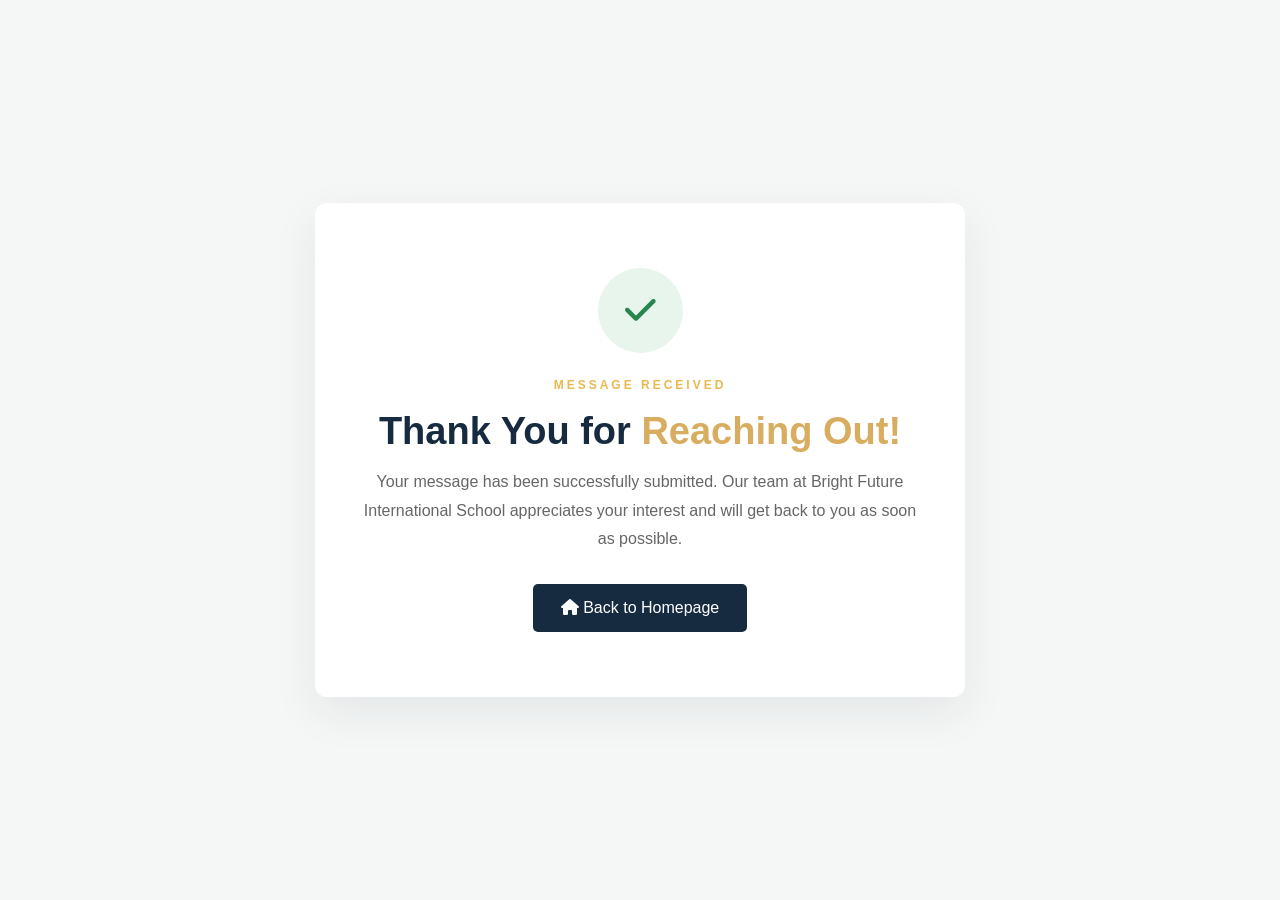
<file: thank-you.html>
<!DOCTYPE html>
<html lang="en">

<head>
  <meta charset="UTF-8">
  <meta name="viewport" content="width=device-width, initial-scale=1.0">

  <title>Thank You | Bright Future International School</title>

  <link rel="stylesheet" href="css/style.css">

  <link rel="stylesheet"
    href="https://cdnjs.cloudflare.com/ajax/libs/font-awesome/6.5.0/css/all.min.css">
</head>

<body>

  <main class="thank-you-page">

    <div class="thank-you-card">

      <div class="thank-you-icon">
        <i class="fas fa-check"></i>
      </div>

      <p class="section-label">MESSAGE RECEIVED</p>

      <h1>Thank You for <span>Reaching Out!</span></h1>

      <p class="thank-you-message">
        Your message has been successfully submitted.
        Our team at Bright Future International School
        appreciates your interest and will get back to you
        as soon as possible.
      </p>

      <a href="index.html" class="thank-you-btn">
        <i class="fas fa-home"></i> Back to Homepage
      </a>

    </div>

  </main>

</body>
</html>
</file>
<file: css/style.css>
:root {
    --navy: #172B40;
    --gold: #E8B94F;
    --white: #FFFFFF;
    --black: #000000;
    --light-grey: #F5F5F5;
}




/* RESET */
* {
    margin: 0;
    padding: 0;
    box-sizing: border-box;
}

body {
    font-family: Arial, sans-serif;
}




/* HERO SECTION */
.hero {
    position: relative;
    min-height: 600px;

    background-image: url("../images/school-campus.jpg");

    background-size: cover;
    background-position: center;
    background-repeat: no-repeat;

    display: flex;
    align-items: flex-end;
}

.hero::before {
    content: "";

    position: absolute;
    inset: 0;

    background: rgba(0, 0, 0, 0.4);
}

.hero-content {
    position: relative;
    z-index: 1;

    padding: 0 8% 120px;

    max-width: 850px;
}

.hero-subtitle {
    color: var(--gold);
    font-size: 13px;
    font-weight: bold;
    letter-spacing: 3px;

    margin-bottom: 20px;
}

.hero-content h1 {
    color: var(--white);

    font-size: 62px;
    font-weight: 800;

    line-height: 1.1;
    letter-spacing: 1px;
    margin-bottom: 25px;
}

.hero-content h1 span {
    display: block;
}

.hero-btn {
    display: inline-block;

    background-color: var(--gold);
    color: var(--navy);

    padding: 15px 35px;

    text-decoration: none;

    font-size: 12px;
    font-weight: bold;
    letter-spacing: 1px;

    transition: 0.3s ease;
}

.hero-btn:hover {
    background-color: var(--white);
    transform: translateY(-3px);
}


/* HERO SLIDER CONTROLS */

.hero-controls {
    position: absolute;
    bottom: 0;
    left: 8%;
    right: 0;

    display: flex;
    align-items: center;
    justify-content: space-between;

    z-index: 2;
}






/* HEADER */
.site-header {
    position: absolute;
    top: 0;
    left: 0;

    width: 100%;
    z-index: 10;

    padding: 25px 9%;
}

.navbar {
    display: flex;
    align-items: center;
    justify-content: space-between;
}



/* LOGO */
.logo {
    display: flex;
    align-items: center;
    gap: 12px;

    color: var(--white);
    text-decoration: none;
}

.logo-icon {
    width: 45px;
    height: 45px;

    border: 2px solid var(--white);
    border-radius: 50%;

    display: flex;
    align-items: center;
    justify-content: center;

    font-weight: bold;
    font-size: 17px;
}

.logo-name h2 {
    font-size: 15px;
    letter-spacing: 1px;
}

.logo-name p {
    font-size: 9px;
    letter-spacing: 2px;
    margin-top: 4px;
}


/* NAVIGATION ACTIONS */
.nav-actions {
    display: flex;
    align-items: center;
    gap: 22px;
}

.nav-icon {
    color: var(--white);
    font-size: 25px;
    text-decoration: none;

    transition: 0.3s ease;
}

.nav-icon:hover {
    color: var(--gold);
}



/* BOOK A TOUR BUTTON */
.tour-btn {
    background-color: var(--gold);
    color: var(--navy);

    padding: 13px 25px;

    font-size: 10px;
    font-weight: bold;
    letter-spacing: 1px;

    text-decoration: none;

    transition: 0.3s ease;
}

.tour-btn:hover {
    background-color: var(--white);
}



/* MENU BUTTON */
.menu-btn {
    display: flex;
    align-items: center;
    gap: 10px;

    background: transparent;
    border: none;

    color: var(--white);

    font-size: 11px;
    font-weight: bold;
    letter-spacing: 1px;

    cursor: pointer;
}

.menu-icon {
    font-size: 23px;
}



/* WELCOME SECTION */

.welcome {
    background-color: var(--white);
    padding: 90px 9%;
}

.welcome-container {
    max-width: 1200px;
    margin: 0 auto;

    display: grid;
    grid-template-columns: 25% 1fr;
    gap: 70px;
}

.welcome-heading {
    border-left: 4px solid var(--gold);
    padding-left: 25px;
}

.welcome-heading h2 {
    color: #B8B8B8;

    font-size: 20px;
    font-weight: 700;

    line-height: 1.5;
    letter-spacing: 1px;
}

.welcome-content h3 {
    color: var(--navy);

    font-size: 30px;
    line-height: 1.4;

    margin-bottom: 20px;
}

.welcome-content p {
    color: #666666;

    font-size: 16px;
    line-height: 1.9;

    margin-bottom: 25px;
}

.welcome-content a {
    display: inline-block;

    color: var(--navy);

    font-size: 12px;
    font-weight: bold;
    letter-spacing: 1px;

    text-decoration: none;

    border-bottom: 2px solid var(--gold);
    padding-bottom: 7px;

    transition: 0.3s ease;
}

.welcome-content a:hover {
    color: var(--gold);
}

@media (max-width: 768px) {

    .welcome {
        padding: 60px 6%;
    }

    .welcome-container {
        grid-template-columns: 1fr;
        gap: 30px;
    }

    .welcome-content h3 {
        font-size: 25px;
    }

    .hero-controls {
        left: 6%;
    }

    .slide-indicators {
        gap: 10px;
    }

    .slide-text {
        display: none;
    }

    .arrow-btn {
        width: 45px;
        height: 45px;
    }

    .hero-content {
        padding: 0 6% 100px;
    }

}



/* SLIDE INDICATORS */

.slide-indicators {
    display: flex;
    align-items: center;
    gap: 25px;
}

.slide-item {
    display: flex;
    align-items: center;
    gap: 10px;

    background: transparent;
    border: none;

    color: var(--white);

    cursor: pointer;
    opacity: 0.65;

    transition: 0.3s ease;
}

.slide-item:hover,
.slide-item.active {
    opacity: 1;
}

.slide-number {
    width: 25px;
    height: 25px;

    border: 1px solid var(--white);
    border-radius: 50%;

    display: flex;
    align-items: center;
    justify-content: center;

    font-size: 10px;
    font-weight: bold;
}

.slide-item.active .slide-number {
    background-color: var(--gold);
    border-color: var(--gold);
    color: var(--navy);
}

.slide-text {
    font-size: 9px;
    font-weight: bold;
    letter-spacing: 1px;
}

/* SLIDER ARROWS */

.slide-arrows {
    display: flex;
    align-items: center;
}

.arrow-btn {
    width: 65px;
    height: 55px;

    border: none;

    background-color: var(--white);
    color: var(--navy);

    font-size: 22px;

    cursor: pointer;

    transition: 0.3s ease;
}

.next-btn {
    background-color: var(--gold);
}

.arrow-btn:hover {
    background-color: var(--navy);
    color: var(--white);
}



/* FULL SCREEN MENU */

.menu-overlay {
    position: fixed;
    top: 0;
    left: 0;

    width: 100%;
    height: 100vh;

    background-color: var(--navy);

    z-index: 20;

    padding: 30px 9%;

    display: flex;
    flex-direction: column;

    visibility: hidden;
    opacity: 0;

    transition: 0.4s ease;
}

/* MENU HEADER */

.menu-header {
    display: flex;
    justify-content: space-between;
    align-items: center;
}

.close-menu {
    background: transparent;
    border: none;

    color: var(--white);

    font-size: 13px;
    font-weight: bold;

    cursor: pointer;
}


/* MENU CONTENT */

.menu-content {
    margin-top: 60px;
}

.menu-content > p {
    color: var(--gold);

    font-size: 12px;
    letter-spacing: 3px;

    margin-bottom: 25px;
}

.menu-content ul {
    list-style: none;
}

.menu-content li {
    margin-bottom: 18px;
}

.menu-content li a {
    color: var(--white);

    font-size: 28px;
    font-weight: bold;

    text-decoration: none;

    transition: 0.3s ease;
}

.menu-content li a:hover {
    color: var(--gold);
    padding-left: 12px;
}

/* SHOW MENU */

.menu-overlay.show-menu {
    visibility: visible;
    opacity: 1;
}

@media (max-width: 768px) {

    .menu-overlay {
        padding: 25px 6%;
        overflow-y: auto;
    }

    .menu-content {
        margin-top: 40px;
    }

    .menu-content li a {
        font-size: 23px;
    }

}



/* STATISTICS SECTION */

.statistics {
    background-color: var(--navy);
    padding: 90px 8%;
    color: var(--white);
}

.statistics-container {
    max-width: 1200px;
    margin: 0 auto;
}

.statistics-heading {
    text-align: center;
    margin-bottom: 60px;
}

.statistics-heading p {
    color: var(--gold);
    font-size: 12px;
    font-weight: bold;
    letter-spacing: 3px;
    margin-bottom: 15px;
}

.statistics-heading h2 {
    font-size: 35px;
    line-height: 1.3;
}

.statistics-grid {
    display: grid;
    grid-template-columns: repeat(4, 1fr);
    gap: 30px;
    text-align: center;
}

.stat-item {
    padding: 25px 15px;
    border-right: 1px solid rgba(255, 255, 255, 0.2);
}

.stat-item:last-child {
    border-right: none;
}

.stat-item h3 {
    color: var(--gold);
    font-size: 55px;
    font-weight: 800;
    margin-bottom: 12px;
}

.stat-item p {
    color: var(--white);
    font-size: 13px;
    letter-spacing: 1px;
}


/* FEATURES SECTION */

.features {
    background-color: var(--light-grey);
    padding: 100px 8%;
}

.features-container {
    max-width: 1200px;
    margin: 0 auto;
}

.features-heading {
    text-align: center;
    max-width: 700px;
    margin: 0 auto 55px;
}

.features-heading > p {
    color: var(--gold);
    font-size: 12px;
    font-weight: bold;
    letter-spacing: 3px;
    margin-bottom: 15px;
}

.features-heading h2 {
    color: var(--navy);
    font-size: 36px;
    line-height: 1.3;
    margin-bottom: 15px;
}

.features-heading span {
    color: #666;
    font-size: 15px;
    line-height: 1.8;
}

.features-grid {
    display: grid;
    grid-template-columns: repeat(3, minmax(0, 1fr));
    gap: 25px;
}

.feature-card {
    background-color: var(--white);
    overflow: hidden;
    transition: transform 0.4s ease, box-shadow 0.4s ease;
}

.feature-card:hover {
    transform: translateY(-8px);
    box-shadow: 0 15px 35px rgba(0, 0, 0, 0.12);
}

.feature-image {
    height: 230px;
    overflow: hidden;
}

.feature-image img {
    width: 100%;
    height: 100%;
    object-fit: cover;
    display: block;
    transition: transform 0.5s ease;
}

.feature-card:hover .feature-image img {
    transform: scale(1.08);
}

.feature-content {
    padding: 30px 25px;
}

.feature-content > span {
    color: var(--gold);
    font-size: 13px;
    font-weight: bold;
}

.feature-content h3 {
    color: var(--navy);
    font-size: 21px;
    margin: 15px 0;
}

.feature-content p {
    color: #666;
    font-size: 14px;
    line-height: 1.8;
    margin-bottom: 25px;
}

.feature-content a {
    display: inline-block;
    color: var(--navy);
    font-size: 11px;
    font-weight: bold;
    letter-spacing: 1px;
    text-decoration: none;
    border-bottom: 2px solid var(--gold);
    padding-bottom: 7px;
    transition: color 0.3s ease;
}

.feature-content a:hover {
    color: var(--gold);
}



/* ADMISSIONS SECTION */

.admissions {
    position: relative;
    min-height: 480px;
    background-image: url("../images/graduation.jpg");
    background-size: cover;
    background-position: center;
    background-repeat: no-repeat;

    display: flex;
    align-items: center;
    justify-content: center;

    padding: 80px 8%;
}

.admissions-overlay {
    position: absolute;
    inset: 0;
    background: rgba(15, 30, 45, 0.78);
}

.admissions-content {
    position: relative;
    z-index: 1;
    max-width: 800px;
    text-align: center;
    color: var(--white);
}

.admissions-content > p:first-child {
    color: var(--gold);
    font-size: 12px;
    font-weight: bold;
    letter-spacing: 3px;
    margin-bottom: 20px;
}

.admissions-content h2 {
    font-size: 42px;
    line-height: 1.3;
    margin-bottom: 20px;
}

.admissions-content h2 span {
    display: block;
    color: var(--gold);
}

.admissions-description {
    font-size: 15px;
    line-height: 1.8;
    margin-bottom: 30px;
}

.admissions-buttons {
    display: flex;
    justify-content: center;
    align-items: center;
    gap: 15px;
    flex-wrap: wrap;
}

.admission-btn,
.tour-outline-btn {
    display: inline-block;
    padding: 16px 25px;
    font-size: 11px;
    font-weight: bold;
    letter-spacing: 1px;
    text-decoration: none;
    transition: all 0.3s ease;
}

.admission-btn {
    background: var(--gold);
    color: var(--navy);
}

.admission-btn:hover {
    background: var(--white);
    transform: translateY(-3px);
}

.tour-outline-btn {
    border: 1px solid var(--white);
    color: var(--white);
}

.tour-outline-btn:hover {
    background: var(--white);
    color: var(--navy);
}






/* SCHOOL GALLERY SECTION */

.gallery {
    background-color: var(--white);
    padding: 100px 8%;
}

.gallery-container {
    max-width: 1200px;
    margin: 0 auto;
}

.gallery-item {
    position: relative;
    height: 280px;
    overflow: hidden;
}

.gallery-item img {
    width: 100%;
    height: 100%;
    object-fit: cover;
    object-position: center;
    display: block;
}

.gallery-heading {
    display: flex;
    justify-content: space-between;
    align-items: end;
    margin-bottom: 40px;
    gap: 20px;
}

.gallery-heading > div > p {
    color: var(--gold);
    font-size: 12px;
    font-weight: bold;
    letter-spacing: 3px;
    margin-bottom: 12px;
}

.gallery-heading h2 {
    color: var(--navy);
    font-size: 36px;
}

.gallery-heading > a {
    color: var(--navy);
    font-size: 11px;
    font-weight: bold;
    text-decoration: none;
    border-bottom: 2px solid var(--gold);
    padding-bottom: 8px;
}

.gallery-grid {
    display: grid;
    grid-template-columns: repeat(4, minmax(0, 1fr));
    grid-template-rows: repeat(2, 250px);
    gap: 15px;
}

.gallery-large {
    grid-column: span 2;
    grid-row: span 2;
}

.gallery-item {
    position: relative;
    overflow: hidden;
    min-width: 0;
}

.gallery-item img {
    width: 100%;
    height: 100%;
    object-fit: cover;
    object-position: center;
    display: block;
    transition: transform 0.5s ease;
}

.gallery-item:hover img {
    transform: scale(1.08);
}

.gallery-caption {
    position: absolute;
    bottom: 0;
    left: 0;
    width: 100%;
    padding: 35px 20px 20px;
    color: var(--white);
    background: linear-gradient(
        transparent,
        rgba(0, 0, 0, 0.8)
    );
}

.gallery-caption span {
    color: var(--gold);
    font-size: 11px;
    font-weight: bold;
}

.gallery-caption h3 {
    font-size: 16px;
    margin-top: 6px;
}


/* TESTIMONIALS SECTION */

.testimonials {
    background-color: var(--light-grey);
    padding: 100px 8%;
}

.testimonials-container {
    max-width: 1200px;
    margin: 0 auto;
}

.testimonials-heading {
    text-align: center;
    max-width: 700px;
    margin: 0 auto 55px;
}

.testimonials-heading > p {
    color: var(--gold);
    font-size: 12px;
    font-weight: bold;
    letter-spacing: 3px;
    margin-bottom: 15px;
}

.testimonials-heading h2 {
    color: var(--navy);
    font-size: 36px;
    margin-bottom: 15px;
}

.testimonials-heading span {
    color: #666;
    font-size: 15px;
    line-height: 1.8;
}

.testimonials-grid {
    display: grid;
    grid-template-columns: repeat(3, minmax(0, 1fr));
    gap: 25px;
}

.testimonial-card {
    background-color: var(--white);
    padding: 35px 30px;
    border-bottom: 3px solid var(--gold);
    transition: transform 0.3s ease, box-shadow 0.3s ease;
}

.testimonial-card:hover {
    transform: translateY(-7px);
    box-shadow: 0 12px 30px rgba(0, 0, 0, 0.08);
}

.quote-icon {
    color: var(--gold);
    font-size: 65px;
    font-family: Georgia, serif;
    line-height: 0.8;
    margin-bottom: 20px;
}

.testimonial-text {
    color: #555;
    font-size: 14px;
    line-height: 1.9;
    min-height: 110px;
    margin-bottom: 30px;
}

.testimonial-author {
    display: flex;
    align-items: center;
    gap: 15px;
}

.author-avatar {
    width: 45px;
    height: 45px;
    border-radius: 50%;
    background-color: var(--navy);
    color: var(--gold);
    display: flex;
    align-items: center;
    justify-content: center;
    font-size: 13px;
    font-weight: bold;
    flex-shrink: 0;
}

.testimonial-author h3 {
    color: var(--navy);
    font-size: 14px;
    margin-bottom: 5px;
}

.testimonial-author span {
    color: #888;
    font-size: 12px;
}



/* NEWS AND EVENTS SECTION */

.news {
  background: var(--white);
  padding: 100px 8%;
}

.news-container {
  max-width: 1200px;
  margin: 0 auto;
}

.news-heading {
  display: flex;
  justify-content: space-between;
  align-items: end;
  gap: 20px;
  margin-bottom: 40px;
}

.news-heading > div > p {
  color: var(--gold);
  font-size: 12px;
  font-weight: bold;
  letter-spacing: 3px;
  margin-bottom: 12px;
}

.news-heading h2 {
  color: var(--navy);
  font-size: 36px;
}

.news-heading > a {
  color: var(--navy);
  font-size: 11px;
  font-weight: bold;
  text-decoration: none;
  border-bottom: 2px solid var(--gold);
  padding-bottom: 8px;
  transition: .3s ease;
}

.news-heading > a:hover {
  color: var(--gold);
}

.news-grid {
  display: grid;
  grid-template-columns: repeat(3, minmax(0, 1fr));
  gap: 25px;
}

.news-card {
  background: var(--light-grey);
  overflow: hidden;
  transition: transform .3s ease, box-shadow .3s ease;
}

.news-card:hover {
  transform: translateY(-7px);
  box-shadow: 0 12px 30px rgba(0, 0, 0, .1);
}

.news-image {
  height: 220px;
  overflow: hidden;
}

.news-image img {
  width: 100%;
  height: 100%;
  object-fit: cover;
  display: block;
  transition: transform .5s ease;
}

.news-card:hover .news-image img {
  transform: scale(1.07);
}

.news-content {
  padding: 25px;
}

.news-meta {
  display: flex;
  justify-content: space-between;
  align-items: center;
  gap: 10px;
  margin-bottom: 18px;
}

.news-meta span {
  color: var(--navy);
  background: rgba(232, 185, 79, .2);
  padding: 7px 10px;
  font-size: 10px;
  font-weight: bold;
  letter-spacing: 1px;
}

.news-meta time {
  color: #888;
  font-size: 10px;
}

.news-content h3 {
  color: var(--navy);
  font-size: 19px;
  line-height: 1.5;
  margin-bottom: 12px;
}

.news-content p {
  color: #666;
  font-size: 13px;
  line-height: 1.8;
  margin-bottom: 22px;
}

.news-content > a {
  display: inline-block;
  color: var(--navy);
  font-size: 11px;
  font-weight: bold;
  letter-spacing: 1px;
  text-decoration: none;
  border-bottom: 2px solid var(--gold);
  padding-bottom: 7px;
  transition: .3s ease;
}

.news-content > a:hover {
  color: var(--gold);
}



/* FOOTER SECTION */
.footer {
  background: var(--navy);
  color: var(--white);
  padding: 80px 8% 0;
}

.footer-container {
  max-width: 1200px;
  margin: 0 auto;
  display: grid;
  grid-template-columns: 1.5fr 1fr 1.3fr;
  gap: 60px;
  padding-bottom: 60px;
}

/* FOOTER LOGO */
.footer-logo {
  display: flex;
  align-items: center;
  gap: 12px;
  color: var(--white);
  text-decoration: none;
}

.footer-logo .logo-icon {
  border-color: var(--gold);
  color: var(--gold);
}

.footer-logo h2 {
  font-size: 15px;
  letter-spacing: 1px;
}

.footer-logo p {
  font-size: 9px;
  letter-spacing: 2px;
  margin-top: 4px;
}

.footer-description {
  color: #c5cbd1;
  font-size: 13px;
  line-height: 1.9;
  margin: 25px 0;
  max-width: 330px;
}

/* SOCIAL MEDIA */
.footer-socials {
  display: flex;
  gap: 12px;
}

.footer-socials a {
  width: 38px;
  height: 38px;
  border: 1px solid rgba(255,255,255,.3);
  display: flex;
  align-items: center;
  justify-content: center;
  color: var(--white);
  text-decoration: none;
  font-size: 12px;
  font-weight: bold;
  transition: .3s ease;
}

.footer-socials a:hover {
  background: var(--gold);
  color: var(--navy);
  border-color: var(--gold);
}

/* FOOTER HEADINGS */
.footer-links h3,
.footer-contact h3 {
  color: var(--gold);
  font-size: 13px;
  letter-spacing: 2px;
  margin-bottom: 25px;
}

/* QUICK LINKS */
.footer-links ul {
  list-style: none;
}

.footer-links li {
  margin-bottom: 15px;
}

.footer-links a {
  color: #c5cbd1;
  font-size: 13px;
  text-decoration: none;
  transition: .3s ease;
}

.footer-links a:hover {
  color: var(--gold);
  padding-left: 5px;
}

/* CONTACT DETAILS */
.footer-contact p {
  color: #c5cbd1;
  font-size: 13px;
  line-height: 1.8;
  margin-bottom: 15px;
}

.footer-contact p span {
  color: var(--gold);
  font-weight: bold;
}

.footer-contact-btn {
  display: inline-block;
  margin-top: 15px;
  padding: 13px 20px;
  background: var(--gold);
  color: var(--navy);
  font-size: 11px;
  font-weight: bold;
  text-decoration: none;
  letter-spacing: 1px;
  transition: .3s ease;
}

.footer-contact-btn:hover {
  background: var(--white);
}


/* COPYRIGHT */
.footer-bottom {
  max-width: 1200px;
  margin: 0 auto;
  padding: 25px 0;
  border-top: 1px solid rgba(255,255,255,.2);
  display: flex;
  justify-content: space-between;
  align-items: center;
  gap: 15px;
}

.footer-bottom p,
.footer-bottom a {
  color: #c5cbd1;
  font-size: 11px;
}

.footer-bottom a {
  text-decoration: none;
}

.footer-bottom a:hover {
  color: var(--gold);
}
















/* GENERAL RESPONSIVE SETTINGS */

html {
    width: 100%;
    overflow-x: hidden;
}

body {
    width: 100%;
    overflow-x: hidden;
}

img {
    max-width: 100%;
    height: auto;
}

button,
a {
    -webkit-tap-highlight-color: transparent;
}

/* TABLET RESPONSIVENESS */
@media (max-width: 992px) {

    .site-header {
        padding: 20px 5%;
    }

    .nav-actions {
        gap: 12px;
    }

    .hero-content {
        padding-left: 5%;
        padding-right: 5%;
    }

    .hero-content h1 {
        font-size: 45px;
    }

    .welcome {
        padding: 70px 5%;
    }

    .welcome-container {
        gap: 35px;
    }

    .slide-indicators {
        gap: 12px;
    }

    .slide-text {
        font-size: 8px;
    }
}



/* MOBILE RESPONSIVENESS */
@media (max-width: 768px) {

    /* HEADER */
    .site-header {
        padding: 18px 6%;
    }

    .nav-actions {
        gap: 12px;
    }

    .nav-icon,
    .tour-btn {
        display: none;
    }

    .logo-icon {
        width: 38px;
        height: 38px;
        font-size: 14px;
    }

    .logo-name h2 {
        font-size: 12px;
    }

    .logo-name p {
        font-size: 8px;
    }

    .menu-btn {
        font-size: 10px;
    }


    /* HERO */
    .hero {
        min-height: 650px;
        background-position: center;
    }

    .hero-content {
        padding: 0 6% 120px;
        max-width: 100%;
    }

    .hero-subtitle {
        font-size: 10px;
        letter-spacing: 2px;
        line-height: 1.8;
    }

    .hero-content h1 {
        font-size: clamp(32px, 8vw, 45px);
        line-height: 1.2;
    }

    .hero-btn {
        padding: 13px 25px;
    }


    /* SLIDER CONTROLS */
    .hero-controls {
        left: 6%;
        right: 0;
        bottom: 0;
    }

    .slide-indicators {
        gap: 8px;
    }

    .slide-text {
        display: none;
    }

    .slide-number {
        width: 27px;
        height: 27px;
    }

    .arrow-btn {
        width: 42px;
        height: 45px;
    }


    /* WELCOME SECTION */
    .welcome {
        padding: 60px 6%;
    }

    .welcome-container {
        grid-template-columns: 1fr;
        gap: 25px;
    }

    .welcome-heading h2 {
        font-size: 17px;
    }

    .welcome-content h3 {
        font-size: 25px;
    }

    .welcome-content p {
        font-size: 15px;
    }


    /* FULL SCREEN MENU */
    .menu-overlay {
        padding: 25px 6%;
        overflow-y: auto;
    }

    .menu-content {
        margin-top: 40px;
    }

    .menu-content li a {
        font-size: 23px;
    }

}


/* SMALL PHONES */
@media (max-width: 480px) {

    .hero {
        min-height: 600px;
    }

    .hero-content h1 {
        font-size: 34px;
    }

    .hero-subtitle {
        font-size: 9px;
    }

    .welcome-content h3 {
        font-size: 22px;
    }

    .slide-arrows .arrow-btn {
        width: 38px;
        height: 42px;
    }

}



/* STATISTICS RESPONSIVENESS */

@media (max-width: 768px) {
    .statistics {
        padding: 65px 6%;
    }

    .statistics-heading {
        margin-bottom: 35px;
    }

    .statistics-heading h2 {
        font-size: 27px;
    }

    .statistics-grid {
        grid-template-columns: repeat(2, 1fr);
        gap: 20px;
    }

    .stat-item {
        border-right: none;
        border-bottom: 1px solid rgba(255, 255, 255, 0.2);
        padding: 25px 10px;
    }

    .stat-item h3 {
        font-size: 42px;
    }
}

@media (max-width: 400px) {
    .statistics-grid {
        grid-template-columns: 1fr;
    }

    .stat-item {
        border-bottom: 1px solid rgba(255, 255, 255, 0.2);
    }

    .stat-item:last-child {
        border-bottom: none;
    }
}

/* FEATURES RESPONSIVENESS */

@media (max-width: 992px) {
    .features {
        padding: 80px 5%;
    }

    .features-grid {
        grid-template-columns: repeat(2, minmax(0, 1fr));
    }
}

@media (max-width: 600px) {
    .features {
        padding: 60px 6%;
    }

    .features-heading h2 {
        font-size: 27px;
    }

    .features-grid {
        grid-template-columns: 1fr;
        gap: 25px;
    }

    .feature-image {
        height: 220px;
    }

    .feature-content {
        padding: 25px 20px;
    }
}


/* ADMISSIONS RESPONSIVENESS */

@media (max-width: 768px) {

    .admissions {
        min-height: 500px;
        padding: 70px 6%;
    }

    .admissions-content h2 {
        font-size: 32px;
    }

    .admissions-description {
        font-size: 14px;
    }

    .admissions-buttons {
        flex-direction: column;
        width: 100%;
    }

    .admission-btn,
    .tour-outline-btn {
        width: 100%;
        max-width: 280px;
        text-align: center;
    }
}

@media (max-width: 400px) {

    .admissions-content h2 {
        font-size: 27px;
    }

    .admissions-content > p:first-child {
        font-size: 10px;
        letter-spacing: 2px;
    }
}

/* GALLERY RESPONSIVENESS */

@media (max-width: 768px) {

    .gallery {
        padding: 65px 6%;
    }

    .gallery-heading {
        align-items: flex-start;
        flex-direction: column;
    }

    .gallery-heading h2 {
        font-size: 28px;
    }

    .gallery-grid {
        grid-template-columns: repeat(2, minmax(0, 1fr));
        grid-template-rows: repeat(3, 180px);
        gap: 10px;
    }

    .gallery-large {
        grid-column: span 2;
        grid-row: span 1;
    }
}

@media (max-width: 400px) {

    .gallery-grid {
        grid-template-columns: 1fr;
        grid-template-rows: repeat(5, 220px);
    }

    .gallery-large {
        grid-column: span 1;
    }
}


/* TESTIMONIALS RESPONSIVENESS */

@media (max-width: 992px) {
    .testimonials-grid {
        grid-template-columns: repeat(2, minmax(0, 1fr));
    }
}

@media (max-width: 768px) {
    .testimonials {
        padding: 65px 6%;
    }

    .testimonials-heading h2 {
        font-size: 28px;
    }

    .testimonials-grid {
        grid-template-columns: 1fr;
        gap: 20px;
    }

    .testimonial-text {
        min-height: auto;
    }
}


@media (max-width: 992px) {
  .news {
    padding: 80px 5%;
  }

  .news-grid {
    grid-template-columns: repeat(2, minmax(0, 1fr));
  }
}

@media (max-width: 768px) {
  .news {
    padding: 65px 6%;
  }

  .news-heading {
    flex-direction: column;
    align-items: flex-start;
  }

  .news-heading h2 {
    font-size: 28px;
  }

  .news-grid {
    grid-template-columns: 1fr;
    gap: 25px;
  }

  .news-image {
    height: 230px;
  }
}

@media (max-width: 400px) {
  .news-content {
    padding: 20px;
  }

  .news-content h3 {
    font-size: 17px;
  }

  .news-meta {
    flex-wrap: wrap;
  }
}


/* FOOTER RESPONSIVENESS */
@media (max-width: 768px) {
  .footer {
    padding: 60px 6% 0;
  }

  .footer-container {
    grid-template-columns: repeat(2, minmax(0, 1fr));
    gap: 40px 25px;
  }

  .footer-about {
    grid-column: span 2;
  }

  .footer-description {
    max-width: 450px;
  }

  .footer-bottom {
    flex-direction: column;
    text-align: center;
  }
}

@media (max-width: 480px) {
  .footer-container {
    grid-template-columns: 1fr;
    gap: 35px;
  }

  .footer-about {
    grid-column: span 1;
  }

  .footer-bottom p {
    line-height: 1.7;
  }
}










/* ABOUT US */

/* INNER PAGE HERO */
.page-hero {
  position: relative;
  min-height: 400px;
  background-size: cover;
  background-position: center;
  background-repeat: no-repeat;
  display: flex;
  align-items: center;
  justify-content: center;
  text-align: center;
  padding: 120px 8% 60px;
}

.about-hero {
  background-image: url("../images/school-campus.jpg");
}

.page-hero-overlay {
  position: absolute;
  inset: 0;
  background: rgba(15, 30, 45, .7);
}

.page-hero-content {
  position: relative;
  z-index: 1;
  color: var(--white);
}

.page-hero-content > p {
  color: var(--gold);
  font-size: 12px;
  font-weight: bold;
  letter-spacing: 3px;
  margin-bottom: 15px;
}

.page-hero-content h1 {
  font-size: 48px;
  margin-bottom: 20px;
}

.breadcrumb {
  display: flex;
  justify-content: center;
  align-items: center;
  gap: 12px;
  font-size: 13px;
}

.breadcrumb a {
  color: var(--gold);
  text-decoration: none;
}

.breadcrumb span {
  color: var(--white);
}

@media (max-width: 768px) {
  .page-hero {
    min-height: 330px;
    padding: 110px 6% 50px;
  }

  .page-hero-content h1 {
    font-size: 36px;
  }
}

@media (max-width: 400px) {
  .page-hero-content h1 {
    font-size: 30px;
  }
}



/* ABOUT INTRODUCTION */
.about-intro {
  background: var(--white);
  padding: 100px 8%;
}

.about-intro-container {
  max-width: 1200px;
  margin: 0 auto;
  display: grid;
  grid-template-columns: repeat(2, minmax(0, 1fr));
  align-items: center;
  gap: 70px;
}

/* IMAGE */
.about-intro-image {
  position: relative;
  min-width: 0;
}

.about-intro-image img {
  width: 100%;
  height: 480px;
  object-fit: cover;
  display: block;
}

/* OVERLAPPING BOX */
.experience-box {
  position: absolute;
  right: -25px;
  bottom: 30px;
  background: var(--gold);
  color: var(--navy);
  padding: 25px;
  width: 190px;
}

.experience-box h3 {
  font-size: 17px;
  margin-bottom: 8px;
}

.experience-box p {
  font-size: 12px;
  line-height: 1.6;
}

/* TEXT CONTENT */
.section-label {
  color: var(--gold);
  font-size: 12px;
  font-weight: bold;
  letter-spacing: 3px;
  margin-bottom: 18px;
}

.about-intro-content h2 {
  color: var(--navy);
  font-size: 36px;
  line-height: 1.3;
  margin-bottom: 22px;
}

.about-intro-content h2 span {
  color: var(--gold);
}

.about-intro-content > p:not(.section-label) {
  color: #666;
  font-size: 14px;
  line-height: 1.9;
  margin-bottom: 18px;
}

/* BUTTON */
.about-intro-btn {
  display: inline-block;
  margin-top: 12px;
  padding: 15px 25px;
  background: var(--navy);
  color: var(--white);
  font-size: 11px;
  font-weight: bold;
  letter-spacing: 1px;
  text-decoration: none;
  transition: .3s ease;
}

.about-intro-btn:hover {
  background: var(--gold);
  color: var(--navy);
}

/* RESPONSIVE DESIGN */
@media (max-width: 992px) {
  .about-intro {
    padding: 80px 5%;
  }

  .about-intro-container {
    gap: 40px;
  }

  .about-intro-content h2 {
    font-size: 30px;
  }

  .experience-box {
    right: -10px;
  }
}

@media (max-width: 768px) {
  .about-intro {
    padding: 65px 6%;
  }

  .about-intro-container {
    grid-template-columns: 1fr;
    gap: 45px;
  }

  .about-intro-image img {
    height: 380px;
  }

  .experience-box {
    right: 15px;
    bottom: 20px;
  }

  .about-intro-content h2 {
    font-size: 29px;
  }
}

@media (max-width: 400px) {
  .about-intro-image img {
    height: 300px;
  }

  .experience-box {
    width: 160px;
    padding: 18px;
  }

  .about-intro-content h2 {
    font-size: 26px;
  }
}

/* VISION, MISSION AND VALUES */
.school-values {
  background: var(--light-grey);
  padding: 100px 8%;
}

.school-values-container {
  max-width: 1200px;
  margin: 0 auto;
}

/* SECTION HEADING */
.school-values-heading {
  text-align: center;
  max-width: 700px;
  margin: 0 auto 55px;
}

.school-values-heading > p {
  color: var(--gold);
  font-size: 12px;
  font-weight: bold;
  letter-spacing: 3px;
  margin-bottom: 15px;
}

.school-values-heading h2 {
  color: var(--navy);
  font-size: 36px;
  margin-bottom: 15px;
}

.school-values-heading span {
  color: #666;
  font-size: 15px;
  line-height: 1.8;
}

/* CARDS GRID */
.values-grid {
  display: grid;
  grid-template-columns: repeat(3, minmax(0, 1fr));
  gap: 25px;
}

/* INDIVIDUAL CARD */
.value-card {
  background: var(--white);
  padding: 40px 30px;
  border-bottom: 4px solid var(--gold);
  transition: transform .3s ease, box-shadow .3s ease;
}

.value-card:hover {
  transform: translateY(-8px);
  box-shadow: 0 15px 35px rgba(0, 0, 0, .1);
}

/* NUMBER ICON */
.value-icon {
  width: 55px;
  height: 55px;
  background: var(--navy);
  color: var(--gold);
  display: flex;
  align-items: center;
  justify-content: center;
  font-size: 15px;
  font-weight: bold;
  margin-bottom: 25px;
}

/* CARD CONTENT */
.value-card h3 {
  color: var(--navy);
  font-size: 22px;
  margin-bottom: 15px;
}

.value-card p {
  color: #666;
  font-size: 14px;
  line-height: 1.9;
}

/* RESPONSIVE DESIGN */
@media (max-width: 992px) {
  .school-values {
    padding: 80px 5%;
  }

  .values-grid {
    grid-template-columns: repeat(2, minmax(0, 1fr));
  }
}

@media (max-width: 768px) {
  .school-values {
    padding: 65px 6%;
  }

  .school-values-heading h2 {
    font-size: 29px;
  }

  .values-grid {
    grid-template-columns: 1fr;
    gap: 20px;
  }

  .value-card {
    padding: 30px 25px;
  }
}


/* WHY CHOOSE OUR SCHOOL */
.why-choose {
  background: var(--white);
  padding: 100px 8%;
}

.why-choose-container {
  max-width: 1200px;
  margin: 0 auto;
  display: grid;
  grid-template-columns: 1.1fr .9fr;
  align-items: center;
  gap: 70px;
}

/* LEFT CONTENT */
.why-choose-content h2 {
  color: var(--navy);
  font-size: 36px;
  line-height: 1.3;
  margin-bottom: 18px;
}

.why-choose-content h2 span {
  color: var(--gold);
}

.why-choose-intro {
  color: #666;
  font-size: 14px;
  line-height: 1.9;
  margin-bottom: 30px;
}

/* REASONS */
.reasons-list {
  display: flex;
  flex-direction: column;
  gap: 25px;
}

.reason-item {
  display: flex;
  align-items: flex-start;
  gap: 18px;
}

.reason-number {
  width: 42px;
  height: 42px;
  flex-shrink: 0;
  display: flex;
  align-items: center;
  justify-content: center;
  background: var(--navy);
  color: var(--gold);
  font-size: 12px;
  font-weight: bold;
}

.reason-item h3 {
  color: var(--navy);
  font-size: 17px;
  margin-bottom: 7px;
}

.reason-item p {
  color: #666;
  font-size: 13px;
  line-height: 1.8;
}

/* RIGHT IMAGE */
.why-choose-image {
  position: relative;
  min-width: 0;
}

.why-choose-image img {
  width: 100%;
  height: 570px;
  object-fit: cover;
  display: block;
}

.image-caption {
  position: absolute;
  bottom: 0;
  left: 0;
  width: 100%;
  padding: 30px 20px;
  background: linear-gradient(transparent, rgba(0,0,0,.8));
}

.image-caption p {
  color: var(--gold);
  font-size: 13px;
  font-weight: bold;
  letter-spacing: 2px;
}

/* RESPONSIVE DESIGN */
@media (max-width: 992px) {
  .why-choose {
    padding: 80px 5%;
  }

  .why-choose-container {
    gap: 35px;
  }

  .why-choose-content h2 {
    font-size: 30px;
  }

  .why-choose-image img {
    height: 520px;
  }
}

@media (max-width: 768px) {
  .why-choose {
    padding: 65px 6%;
  }

  .why-choose-container {
    grid-template-columns: 1fr;
    gap: 40px;
  }

  .why-choose-content h2 {
    font-size: 29px;
  }

  .why-choose-image img {
    height: 380px;
  }
}

@media (max-width: 400px) {
  .why-choose-content h2 {
    font-size: 26px;
  }

  .reason-item {
    gap: 12px;
  }

  .reason-number {
    width: 36px;
    height: 36px;
  }
}


/* ABOUT PAGE CTA */
.about-cta {
  position: relative;
  min-height: 450px;
  background-image: url("../images/graduation.jpg");
  background-size: cover;
  background-position: center;
  background-repeat: no-repeat;
  display: flex;
  align-items: center;
  justify-content: center;
  padding: 80px 8%;
}

/* DARK OVERLAY */
.about-cta-overlay {
  position: absolute;
  inset: 0;
  background: rgba(15, 30, 45, .82);
}

/* CONTENT */
.about-cta-content {
  position: relative;
  z-index: 1;
  max-width: 800px;
  text-align: center;
  color: var(--white);
}

.about-cta-content > p:first-child {
  color: var(--gold);
  font-size: 12px;
  font-weight: bold;
  letter-spacing: 3px;
  margin-bottom: 20px;
}

.about-cta-content h2 {
  font-size: 42px;
  line-height: 1.3;
  margin-bottom: 20px;
}

.about-cta-content h2 span {
  display: block;
  color: var(--gold);
}

.about-cta-description {
  font-size: 14px;
  line-height: 1.9;
  margin-bottom: 30px;
}

/* BUTTONS */
.about-cta-buttons {
  display: flex;
  justify-content: center;
  align-items: center;
  gap: 15px;
  flex-wrap: wrap;
}

.about-cta-buttons a {
  display: inline-block;
  padding: 16px 25px;
  font-size: 11px;
  font-weight: bold;
  letter-spacing: 1px;
  text-decoration: none;
  transition: .3s ease;
}

.about-cta-buttons a:first-child {
  background: var(--gold);
  color: var(--navy);
}

.about-cta-buttons a:first-child:hover {
  background: var(--white);
  transform: translateY(-3px);
}

.about-cta-buttons a:last-child {
  border: 1px solid var(--white);
  color: var(--white);
}

.about-cta-buttons a:last-child:hover {
  background: var(--white);
  color: var(--navy);
}

/* RESPONSIVE DESIGN */
@media (max-width: 768px) {
  .about-cta {
    min-height: 480px;
    padding: 70px 6%;
  }

  .about-cta-content h2 {
    font-size: 32px;
  }

  .about-cta-buttons {
    flex-direction: column;
  }

  .about-cta-buttons a {
    width: 100%;
    max-width: 280px;
    text-align: center;
  }
}

@media (max-width: 400px) {
  .about-cta-content h2 {
    font-size: 27px;
  }
}





/* ACADEMICS HERO */
.academics-hero {
  background-image: url("../images/students-classroom.jpg");
}


/* ACADEMIC INTRODUCTION */

.academic-intro {
  background: var(--white);
  padding: 100px 8%;
}

.academic-intro-container {
  max-width: 1200px;
  margin: 0 auto;
  display: grid;
  grid-template-columns: repeat(2, minmax(0, 1fr));
  align-items: center;
  gap: 70px;
}

.academic-intro-image {
  position: relative;
  min-width: 0;
}

.academic-intro-image img {
  width: 100%;
  height: 480px;
  object-fit: cover;
  display: block;
}

.academic-image-box {
  position: absolute;
  right: -25px;
  bottom: 30px;
  width: 210px;
  padding: 25px;
  background: var(--gold);
  color: var(--navy);
}

.academic-image-box h3 {
  font-size: 16px;
  margin-bottom: 10px;
}

.academic-image-box p {
  font-size: 12px;
  line-height: 1.7;
}

.academic-intro-content h2 {
  color: var(--navy);
  font-size: 36px;
  line-height: 1.3;
  margin-bottom: 22px;
}

.academic-intro-content h2 span {
  color: var(--gold);
}

.academic-intro-content > p:not(.section-label) {
  color: #666;
  font-size: 14px;
  line-height: 1.9;
  margin-bottom: 18px;
}

.academic-intro-btn {
  display: inline-block;
  margin-top: 12px;
  padding: 15px 25px;
  background: var(--navy);
  color: var(--white);
  font-size: 11px;
  font-weight: bold;
  letter-spacing: 1px;
  text-decoration: none;
  transition: .3s ease;
}

.academic-intro-btn:hover {
  background: var(--gold);
  color: var(--navy);
}

/* TABLET RESPONSIVENESS */

@media (max-width: 992px) {
  .academic-intro {
    padding: 80px 5%;
  }

  .academic-intro-container {
    gap: 40px;
  }

  .academic-intro-content h2 {
    font-size: 30px;
  }

  .academic-image-box {
    right: -10px;
  }
}

/* MOBILE RESPONSIVENESS */

@media (max-width: 768px) {
  .academic-intro {
    padding: 65px 6%;
  }

  .academic-intro-container {
    grid-template-columns: 1fr;
    gap: 45px;
  }

  .academic-intro-image img {
    height: 380px;
  }

  .academic-image-box {
    right: 15px;
    bottom: 20px;
  }

  .academic-intro-content h2 {
    font-size: 29px;
  }
}

@media (max-width: 400px) {
  .academic-intro-image img {
    height: 300px;
  }

  .academic-image-box {
    width: 175px;
    padding: 18px;
  }

  .academic-intro-content h2 {
    font-size: 26px;
  }
}


/* ACADEMIC PROGRAMMES */

.academic-programmes {
  background: var(--light-grey);
  padding: 100px 8%;
}

.academic-container {
  max-width: 1200px;
  margin: 0 auto;
}

.academic-heading {
  text-align: center;
  max-width: 700px;
  margin: 0 auto 55px;
}

.academic-heading > p {
  color: var(--gold);
  font-size: 12px;
  font-weight: bold;
  letter-spacing: 3px;
  margin-bottom: 15px;
}

.academic-heading h2 {
  color: var(--navy);
  font-size: 36px;
  line-height: 1.3;
  margin-bottom: 15px;
}

.academic-heading span {
  color: #666;
  font-size: 15px;
  line-height: 1.8;
}

.programmes-grid {
  display: grid;
  grid-template-columns: repeat(3, minmax(0, 1fr));
  gap: 25px;
}

.programme-card {
  background: var(--white);
  overflow: hidden;
  transition: transform .3s ease, box-shadow .3s ease;
}

.programme-card:hover {
  transform: translateY(-8px);
  box-shadow: 0 15px 35px rgba(0, 0, 0, .12);
}

.programme-image {
  height: 240px;
  overflow: hidden;
}

.programme-image img {
  width: 100%;
  height: 100%;
  object-fit: cover;
  display: block;
  transition: transform .5s ease;
}

.programme-card:hover .programme-image img {
  transform: scale(1.08);
}

.programme-content {
  padding: 30px 25px;
}

.programme-content > span {
  color: var(--gold);
  font-size: 13px;
  font-weight: bold;
}

.programme-content h3 {
  color: var(--navy);
  font-size: 22px;
  margin: 15px 0;
}

.programme-content p {
  color: #666;
  font-size: 14px;
  line-height: 1.8;
  margin-bottom: 25px;
}

.programme-content a {
  display: inline-block;
  color: var(--navy);
  font-size: 11px;
  font-weight: bold;
  letter-spacing: 1px;
  text-decoration: none;
  border-bottom: 2px solid var(--gold);
  padding-bottom: 7px;
  transition: .3s ease;
}

.programme-content a:hover {
  color: var(--gold);
}

/* TABLET */

@media (max-width: 992px) {
  .academic-programmes {
    padding: 80px 5%;
  }

  .programmes-grid {
    grid-template-columns: repeat(2, minmax(0, 1fr));
  }
}

/* MOBILE */

@media (max-width: 768px) {
  .academic-programmes {
    padding: 65px 6%;
  }

  .academic-heading h2 {
    font-size: 29px;
  }

  .programmes-grid {
    grid-template-columns: 1fr;
    gap: 25px;
  }

  .programme-image {
    height: 230px;
  }

  .programme-content {
    padding: 25px 20px;
  }
}



/* SUBJECTS SECTION */

.subjects {
  background: var(--white);
  padding: 100px 8%;
}

.subjects-container {
  max-width: 1200px;
  margin: 0 auto;
}

.subjects-heading {
  text-align: center;
  max-width: 700px;
  margin: 0 auto 55px;
}

.subjects-heading > p {
  color: var(--gold);
  font-size: 12px;
  font-weight: bold;
  letter-spacing: 3px;
  margin-bottom: 15px;
}

.subjects-heading h2 {
  color: var(--navy);
  font-size: 36px;
  margin-bottom: 15px;
}

.subjects-heading span {
  color: #666;
  font-size: 15px;
  line-height: 1.8;
}

.subjects-grid {
  display: grid;
  grid-template-columns: repeat(4, minmax(0, 1fr));
  gap: 20px;
}

.subject-item {
  padding: 30px 25px;
  border: 1px solid #e8e8e8;
  border-bottom: 3px solid var(--gold);
  transition: .3s ease;
}

.subject-item:hover {
  background: var(--navy);
  transform: translateY(-6px);
  box-shadow: 0 12px 25px rgba(0, 0, 0, .1);
}

.subject-number {
  width: 42px;
  height: 42px;
  display: flex;
  align-items: center;
  justify-content: center;
  background: var(--gold);
  color: var(--navy);
  font-size: 12px;
  font-weight: bold;
  margin-bottom: 22px;
}

.subject-item h3 {
  color: var(--navy);
  font-size: 17px;
  margin-bottom: 12px;
  transition: .3s ease;
}

.subject-item p {
  color: #666;
  font-size: 13px;
  line-height: 1.8;
  transition: .3s ease;
}

.subject-item:hover h3,
.subject-item:hover p {
  color: var(--white);
}

/* TABLET */

@media (max-width: 992px) {
  .subjects {
    padding: 80px 5%;
  }

  .subjects-grid {
    grid-template-columns: repeat(2, minmax(0, 1fr));
  }
}

/* MOBILE */

@media (max-width: 768px) {
  .subjects {
    padding: 65px 6%;
  }

  .subjects-heading h2 {
    font-size: 29px;
  }

  .subjects-grid {
    grid-template-columns: 1fr;
    gap: 15px;
  }

  .subject-item {
    padding: 25px 20px;
  }
}



/* TEACHING AND LEARNING APPROACH */

.teaching-approach {
  background: var(--light-grey);
  padding: 100px 8%;
}

.teaching-container {
  max-width: 1200px;
  margin: 0 auto;
  display: grid;
  grid-template-columns: 0.9fr 1.1fr;
  align-items: center;
  gap: 70px;
}

.teaching-image {
  position: relative;
  min-width: 0;
}

.teaching-image img {
  width: 100%;
  height: 600px;
  object-fit: cover;
  display: block;
}

.teaching-image-label {
  position: absolute;
  bottom: 0;
  left: 0;
  width: 100%;
  padding: 30px 20px;
  background: linear-gradient(transparent, rgba(0, 0, 0, .8));
}

.teaching-image-label p {
  color: var(--gold);
  font-size: 13px;
  font-weight: bold;
  letter-spacing: 2px;
}

.teaching-content h2 {
  color: var(--navy);
  font-size: 36px;
  line-height: 1.3;
  margin-bottom: 18px;
}

.teaching-content h2 span {
  color: var(--gold);
}

.teaching-description {
  color: #666;
  font-size: 14px;
  line-height: 1.9;
  margin-bottom: 30px;
}

.teaching-points {
  display: flex;
  flex-direction: column;
  gap: 25px;
}

.teaching-point {
  display: flex;
  align-items: flex-start;
  gap: 18px;
}

.teaching-point > span {
  width: 42px;
  height: 42px;
  flex-shrink: 0;
  display: flex;
  align-items: center;
  justify-content: center;
  background: var(--navy);
  color: var(--gold);
  font-size: 12px;
  font-weight: bold;
}

.teaching-point h3 {
  color: var(--navy);
  font-size: 17px;
  margin-bottom: 7px;
}

.teaching-point p {
  color: #666;
  font-size: 13px;
  line-height: 1.8;
}

/* TABLET */

@media (max-width: 992px) {
  .teaching-approach {
    padding: 80px 5%;
  }

  .teaching-container {
    gap: 40px;
  }

  .teaching-content h2 {
    font-size: 30px;
  }

  .teaching-image img {
    height: 550px;
  }
}

/* MOBILE */

@media (max-width: 768px) {
  .teaching-approach {
    padding: 65px 6%;
  }

  .teaching-container {
    grid-template-columns: 1fr;
    gap: 40px;
  }

  .teaching-image img {
    height: 380px;
  }

  .teaching-content h2 {
    font-size: 29px;
  }
}

@media (max-width: 400px) {
  .teaching-image img {
    height: 300px;
  }

  .teaching-content h2 {
    font-size: 26px;
  }

  .teaching-point {
    gap: 12px;
  }

  .teaching-point > span {
    width: 36px;
    height: 36px;
  }
}



/* LEARNING FACILITIES */

.learning-facilities {
  background: var(--white);
  padding: 100px 8%;
}

.facilities-container {
  max-width: 1200px;
  margin: 0 auto;
}

.facilities-heading {
  text-align: center;
  max-width: 700px;
  margin: 0 auto 55px;
}

.facilities-heading > p {
  color: var(--gold);
  font-size: 12px;
  font-weight: bold;
  letter-spacing: 3px;
  margin-bottom: 15px;
}

.facilities-heading h2 {
  color: var(--navy);
  font-size: 36px;
  line-height: 1.3;
  margin-bottom: 15px;
}

.facilities-heading span {
  color: #666;
  font-size: 15px;
  line-height: 1.8;
}

.facilities-grid {
  display: grid;
  grid-template-columns: repeat(2, minmax(0, 1fr));
  gap: 20px;
}

.facility-card {
  position: relative;
  height: 300px;
  overflow: hidden;
  min-width: 0;
}

.facility-card img {
  width: 100%;
  height: 100%;
  object-fit: cover;
  display: block;
  transition: transform .5s ease;
}

.facility-card:hover img {
  transform: scale(1.08);
}

.facility-overlay {
  position: absolute;
  inset: 0;
  display: flex;
  flex-direction: column;
  justify-content: flex-end;
  padding: 30px;
  color: var(--white);
  background: linear-gradient(
    transparent,
    rgba(15, 30, 45, .9)
  );
}

.facility-overlay > span {
  color: var(--gold);
  font-size: 13px;
  font-weight: bold;
  margin-bottom: 10px;
}

.facility-overlay h3 {
  font-size: 23px;
  margin-bottom: 10px;
}

.facility-overlay p {
  font-size: 13px;
  line-height: 1.7;
}

/* TABLET */

@media (max-width: 768px) {
  .learning-facilities {
    padding: 65px 6%;
  }

  .facilities-heading h2 {
    font-size: 29px;
  }

  .facilities-grid {
    grid-template-columns: 1fr;
    gap: 15px;
  }

  .facility-card {
    height: 260px;
  }

  .facility-overlay {
    padding: 25px;
  }
}

/* SMALL MOBILE */

@media (max-width: 400px) {
  .facility-card {
    height: 230px;
  }

  .facility-overlay h3 {
    font-size: 20px;
  }
}



/* ACADEMICS ADMISSIONS CTA */

.academics-cta {
  position: relative;
  min-height: 480px;
  background-image: url("../images/graduation.jpg");
  background-size: cover;
  background-position: center;
  background-repeat: no-repeat;
  display: flex;
  align-items: center;
  justify-content: center;
  padding: 80px 8%;
}

.academics-cta-overlay {
  position: absolute;
  inset: 0;
  background: rgba(15, 30, 45, .82);
}

.academics-cta-content {
  position: relative;
  z-index: 1;
  max-width: 800px;
  text-align: center;
  color: var(--white);
}

.academics-cta-content > p:first-child {
  color: var(--gold);
  font-size: 12px;
  font-weight: bold;
  letter-spacing: 3px;
  margin-bottom: 20px;
}

.academics-cta-content h2 {
  font-size: 42px;
  line-height: 1.3;
  margin-bottom: 20px;
}

.academics-cta-content h2 span {
  display: block;
  color: var(--gold);
}

.academics-cta-description {
  font-size: 14px;
  line-height: 1.9;
  margin-bottom: 30px;
}

.academics-cta-buttons {
  display: flex;
  justify-content: center;
  align-items: center;
  gap: 15px;
  flex-wrap: wrap;
}

.academics-apply-btn,
.academics-contact-btn {
  display: inline-block;
  padding: 16px 25px;
  font-size: 11px;
  font-weight: bold;
  letter-spacing: 1px;
  text-decoration: none;
  transition: .3s ease;
}

.academics-apply-btn {
  background: var(--gold);
  color: var(--navy);
}

.academics-apply-btn:hover {
  background: var(--white);
  transform: translateY(-3px);
}

.academics-contact-btn {
  border: 1px solid var(--white);
  color: var(--white);
}

.academics-contact-btn:hover {
  background: var(--white);
  color: var(--navy);
}

/* MOBILE RESPONSIVENESS */

@media (max-width: 768px) {
  .academics-cta {
    min-height: 500px;
    padding: 70px 6%;
  }

  .academics-cta-content h2 {
    font-size: 32px;
  }

  .academics-cta-buttons {
    flex-direction: column;
    width: 100%;
  }

  .academics-apply-btn,
  .academics-contact-btn {
    width: 100%;
    max-width: 280px;
    text-align: center;
  }
}

@media (max-width: 400px) {
  .academics-cta-content h2 {
    font-size: 27px;
  }

  .academics-cta-content > p:first-child {
    font-size: 10px;
    letter-spacing: 2px;
  }
}


.admissions-hero {
  background-image: url("../images/graduation.jpg");
}

/* ADMISSIONS INTRODUCTION */

.admission-intro {
  background: var(--white);
  padding: 100px 8%;
}

.admission-intro-container {
  max-width: 1200px;
  margin: 0 auto;
  display: grid;
  grid-template-columns: repeat(2, minmax(0, 1fr));
  align-items: center;
  gap: 70px;
}

.admission-intro-image {
  position: relative;
  min-width: 0;
}

.admission-intro-image img {
  width: 100%;
  height: 480px;
  object-fit: cover;
  display: block;
}

.admission-image-box {
  position: absolute;
  right: -25px;
  bottom: 30px;
  width: 200px;
  padding: 25px;
  background: var(--gold);
  color: var(--navy);
}

.admission-image-box h3 {
  font-size: 16px;
  margin-bottom: 10px;
}

.admission-image-box p {
  font-size: 12px;
  line-height: 1.7;
}

.admission-intro-content h2 {
  color: var(--navy);
  font-size: 36px;
  line-height: 1.3;
  margin-bottom: 22px;
}

.admission-intro-content h2 span {
  color: var(--gold);
}

.admission-intro-content > p:not(.section-label) {
  color: #666;
  font-size: 14px;
  line-height: 1.9;
  margin-bottom: 18px;
}

.admission-intro-btn {
  display: inline-block;
  margin-top: 12px;
  padding: 15px 25px;
  background: var(--navy);
  color: var(--white);
  font-size: 11px;
  font-weight: bold;
  letter-spacing: 1px;
  text-decoration: none;
  transition: .3s ease;
}

.admission-intro-btn:hover {
  background: var(--gold);
  color: var(--navy);
}

/* TABLET */

@media(max-width: 992px) {
  .admission-intro {
    padding: 80px 5%;
  }

  .admission-intro-container {
    gap: 40px;
  }

  .admission-intro-content h2 {
    font-size: 30px;
  }

  .admission-image-box {
    right: -10px;
  }
}

/* MOBILE */

@media(max-width: 768px) {
  .admission-intro {
    padding: 65px 6%;
  }

  .admission-intro-container {
    grid-template-columns: 1fr;
    gap: 45px;
  }

  .admission-intro-image img {
    height: 380px;
  }

  .admission-image-box {
    right: 15px;
    bottom: 20px;
  }

  .admission-intro-content h2 {
    font-size: 29px;
  }
}

@media(max-width: 400px) {
  .admission-intro-image img {
    height: 300px;
  }

  .admission-image-box {
    width: 170px;
    padding: 18px;
  }

  .admission-intro-content h2 {
    font-size: 26px;
  }
}

/* ADMISSION PROCESS */

.admission-process {
  background: var(--light-grey);
  padding: 100px 8%;
}

.admission-process-container {
  max-width: 1200px;
  margin: 0 auto;
}

.admission-process-heading {
  text-align: center;
  max-width: 700px;
  margin: 0 auto 60px;
}

.admission-process-heading > p {
  color: var(--gold);
  font-size: 12px;
  font-weight: bold;
  letter-spacing: 3px;
  margin-bottom: 15px;
}

.admission-process-heading h2 {
  color: var(--navy);
  font-size: 36px;
  margin-bottom: 15px;
}

.admission-process-heading span {
  color: #666;
  font-size: 15px;
  line-height: 1.8;
}

.admission-steps {
  display: grid;
  grid-template-columns: repeat(4, minmax(0, 1fr));
  gap: 20px;
}

.admission-step {
  background: var(--white);
  padding: 35px 25px;
  border-bottom: 4px solid var(--gold);
  transition: .3s ease;
}

.admission-step:hover {
  transform: translateY(-8px);
  box-shadow: 0 15px 30px rgba(0, 0, 0, .1);
}

.admission-step-number {
  width: 55px;
  height: 55px;
  display: flex;
  align-items: center;
  justify-content: center;
  background: var(--navy);
  color: var(--gold);
  font-size: 16px;
  font-weight: bold;
  margin-bottom: 25px;
}

.admission-step h3 {
  color: var(--navy);
  font-size: 19px;
  margin-bottom: 15px;
}

.admission-step p {
  color: #666;
  font-size: 13px;
  line-height: 1.9;
}

/* TABLET */

@media(max-width: 992px) {
  .admission-process {
    padding: 80px 5%;
  }

  .admission-steps {
    grid-template-columns: repeat(2, minmax(0, 1fr));
  }
}

/* MOBILE */

@media(max-width: 768px) {
  .admission-process {
    padding: 65px 6%;
  }

  .admission-process-heading h2 {
    font-size: 29px;
  }

  .admission-steps {
    grid-template-columns: 1fr;
    gap: 18px;
  }

  .admission-step {
    padding: 30px 25px;
  }
}

/* ADMISSION REQUIREMENTS */

.admission-requirements {
  background: var(--white);
  padding: 100px 8%;
}

.requirements-container {
  max-width: 1200px;
  margin: 0 auto;
  display: grid;
  grid-template-columns: .9fr 1.1fr;
  align-items: center;
  gap: 70px;
}

.requirements-image {
  min-width: 0;
}

.requirements-image img {
  width: 100%;
  height: 580px;
  object-fit: cover;
  display: block;
}

.requirements-content h2 {
  color: var(--navy);
  font-size: 36px;
  line-height: 1.3;
  margin-bottom: 20px;
}

.requirements-content h2 span {
  color: var(--gold);
}

.requirements-intro {
  color: #666;
  font-size: 14px;
  line-height: 1.9;
  margin-bottom: 25px;
}

.requirement-list {
  display: flex;
  flex-direction: column;
  gap: 15px;
}

.requirement-item {
  display: flex;
  align-items: center;
  gap: 15px;
  padding: 15px;
  background: var(--light-grey);
}

.requirement-item span {
  width: 35px;
  height: 35px;
  flex-shrink: 0;
  display: flex;
  align-items: center;
  justify-content: center;
  background: var(--navy);
  color: var(--gold);
  font-size: 11px;
  font-weight: bold;
}

.requirement-item p {
  color: #555;
  font-size: 13px;
  line-height: 1.7;
}

.requirements-note {
  color: #888;
  font-size: 12px;
  line-height: 1.8;
  margin: 25px 0;
}

.requirements-btn {
  display: inline-block;
  padding: 15px 25px;
  background: var(--navy);
  color: var(--white);
  font-size: 11px;
  font-weight: bold;
  letter-spacing: 1px;
  text-decoration: none;
  transition: .3s ease;
}

.requirements-btn:hover {
  background: var(--gold);
  color: var(--navy);
}

/* TABLET */

@media(max-width: 992px) {
  .admission-requirements {
    padding: 80px 5%;
  }

  .requirements-container {
    gap: 40px;
  }

  .requirements-content h2 {
    font-size: 30px;
  }

  .requirements-image img {
    height: 520px;
  }
}

/* MOBILE */

@media(max-width: 768px) {
  .admission-requirements {
    padding: 65px 6%;
  }

  .requirements-container {
    grid-template-columns: 1fr;
    gap: 40px;
  }

  .requirements-image img {
    height: 380px;
  }

  .requirements-content h2 {
    font-size: 29px;
  }
}

@media(max-width: 400px) {
  .requirements-image img {
    height: 300px;
  }

  .requirements-content h2 {
    font-size: 26px;
  }

  .requirement-item {
    align-items: flex-start;
  }
}

/* ADMISSION SCHOOL LEVELS */

.admission-levels {
  background: var(--light-grey);
  padding: 100px 8%;
}

.levels-container {
  max-width: 1200px;
  margin: 0 auto;
}

.levels-heading {
  text-align: center;
  max-width: 700px;
  margin: 0 auto 55px;
}

.levels-heading > p {
  color: var(--gold);
  font-size: 12px;
  font-weight: bold;
  letter-spacing: 3px;
  margin-bottom: 15px;
}

.levels-heading h2 {
  color: var(--navy);
  font-size: 36px;
  margin-bottom: 15px;
}

.levels-heading span {
  color: #666;
  font-size: 15px;
  line-height: 1.8;
}

.levels-grid {
  display: grid;
  grid-template-columns: repeat(3, minmax(0, 1fr));
  gap: 25px;
}

.level-card {
  background: var(--white);
  overflow: hidden;
  transition: .3s ease;
}

.level-card:hover {
  transform: translateY(-8px);
  box-shadow: 0 15px 35px rgba(0, 0, 0, .12);
}

.level-image {
  height: 240px;
  overflow: hidden;
}

.level-image img {
  width: 100%;
  height: 100%;
  object-fit: cover;
  display: block;
  transition: transform .5s ease;
}

.level-card:hover .level-image img {
  transform: scale(1.08);
}

.level-content {
  padding: 30px 25px;
}

.level-content > span {
  color: var(--gold);
  font-size: 13px;
  font-weight: bold;
}

.level-content h3 {
  color: var(--navy);
  font-size: 22px;
  margin: 15px 0;
}

.level-content p {
  color: #666;
  font-size: 14px;
  line-height: 1.8;
  margin-bottom: 25px;
}

.level-content a {
  display: inline-block;
  color: var(--navy);
  font-size: 11px;
  font-weight: bold;
  letter-spacing: 1px;
  text-decoration: none;
  border-bottom: 2px solid var(--gold);
  padding-bottom: 7px;
  transition: .3s ease;
}

.level-content a:hover {
  color: var(--gold);
}

/* TABLET */

@media(max-width: 992px) {
  .admission-levels {
    padding: 80px 5%;
  }

  .levels-grid {
    grid-template-columns: repeat(2, minmax(0, 1fr));
  }
}

/* MOBILE */

@media(max-width: 768px) {
  .admission-levels {
    padding: 65px 6%;
  }

  .levels-heading h2 {
    font-size: 29px;
  }

  .levels-grid {
    grid-template-columns: 1fr;
    gap: 25px;
  }

  .level-image {
    height: 230px;
  }

  .level-content {
    padding: 25px 20px;
  }
}

/* ADMISSIONS ENQUIRY */

.admission-enquiry {
  background: var(--navy);
  padding: 100px 8%;
}

.enquiry-container {
  max-width: 1200px;
  margin: 0 auto;
  display: grid;
  grid-template-columns: 1fr 1fr;
  align-items: center;
  gap: 70px;
}

.enquiry-content h2 {
  color: var(--white);
  font-size: 38px;
  line-height: 1.3;
  margin-bottom: 20px;
}

.enquiry-content h2 span {
  color: var(--gold);
}

.enquiry-content > p:not(.section-label) {
  color: #d0d5da;
  font-size: 14px;
  line-height: 1.9;
  margin-bottom: 35px;
}

.enquiry-info {
  border-left: 3px solid var(--gold);
  padding-left: 20px;
}

.enquiry-info h3 {
  color: var(--white);
  font-size: 18px;
  margin-bottom: 10px;
}

.enquiry-info p {
  color: #d0d5da;
  font-size: 13px;
  line-height: 1.8;
  margin-bottom: 15px;
}

.enquiry-info a {
  color: var(--gold);
  font-size: 11px;
  font-weight: bold;
  text-decoration: none;
  letter-spacing: 1px;
}

.enquiry-form-container {
  background: var(--white);
  padding: 40px;
}

.enquiry-form-container h3 {
  color: var(--navy);
  font-size: 25px;
  margin-bottom: 10px;
}

.enquiry-form-container > p {
  color: #777;
  font-size: 13px;
  margin-bottom: 25px;
}

.enquiry-form {
  display: flex;
  flex-direction: column;
  gap: 18px;
}

.form-group {
  display: flex;
  flex-direction: column;
  gap: 8px;
}

.form-group label {
  color: var(--navy);
  font-size: 12px;
  font-weight: bold;
}

.form-group input,
.form-group select,
.form-group textarea {
  width: 100%;
  padding: 14px;
  border: 1px solid #ddd;
  outline: none;
  font-family: inherit;
  font-size: 13px;
}

.form-group input:focus,
.form-group select:focus,
.form-group textarea:focus {
  border-color: var(--gold);
}

.form-group textarea {
  resize: vertical;
}

.enquiry-submit-btn {
  padding: 16px;
  background: var(--gold);
  color: var(--navy);
  border: none;
  font-size: 12px;
  font-weight: bold;
  letter-spacing: 1px;
  cursor: pointer;
  transition: .3s ease;
}

.enquiry-submit-btn:hover {
  background: var(--navy);
  color: var(--white);
}

/* TABLET */

@media(max-width: 992px) {
  .admission-enquiry {
    padding: 80px 5%;
  }

  .enquiry-container {
    gap: 40px;
  }

  .enquiry-content h2 {
    font-size: 31px;
  }

  .enquiry-form-container {
    padding: 30px;
  }
}

/* MOBILE */

@media(max-width: 768px) {
  .admission-enquiry {
    padding: 65px 6%;
  }

  .enquiry-container {
    grid-template-columns: 1fr;
    gap: 40px;
  }

  .enquiry-content h2 {
    font-size: 29px;
  }

  .enquiry-form-container {
    padding: 25px 20px;
  }
}

/* ADMISSIONS FAQ */

.admission-faq {
  background: var(--white);
  padding: 100px 8%;
}

.faq-container {
  max-width: 900px;
  margin: 0 auto;
}

.faq-heading {
  text-align: center;
  margin-bottom: 50px;
}

.faq-heading > p {
  color: var(--gold);
  font-size: 12px;
  font-weight: bold;
  letter-spacing: 3px;
  margin-bottom: 15px;
}

.faq-heading h2 {
  color: var(--navy);
  font-size: 36px;
  margin-bottom: 15px;
}

.faq-heading span {
  color: #666;
  font-size: 14px;
  line-height: 1.8;
}

.faq-list {
  display: flex;
  flex-direction: column;
  gap: 15px;
}

.faq-item {
  border: 1px solid #e5e5e5;
}

.faq-question {
  width: 100%;
  padding: 22px 25px;
  display: flex;
  align-items: center;
  justify-content: space-between;
  gap: 15px;
  background: var(--white);
  border: none;
  color: var(--navy);
  font-size: 15px;
  font-weight: bold;
  text-align: left;
  cursor: pointer;
}

.faq-question span {
  color: var(--gold);
  font-size: 25px;
  flex-shrink: 0;
}

.faq-answer {
  display: none;
  padding: 0 25px 22px;
}

.faq-answer p {
  color: #666;
  font-size: 13px;
  line-height: 1.9;
}

.faq-item.active .faq-answer {
  display: block;
}

.faq-item.active .faq-question {
  color: #b58b2e;
}

@media(max-width: 768px) {
  .admission-faq {
    padding: 65px 6%;
  }

  .faq-heading h2 {
    font-size: 29px;
  }

  .faq-question {
    padding: 18px;
    font-size: 13px;
  }

  .faq-answer {
    padding: 0 18px 18px;
  }
}



/* STAFF HERO */

.staff-hero {
  background-image: url("../images/school-campus.jpg");
}

/* STAFF INTRODUCTION */

.staff-intro {
  background: var(--white);
  padding: 100px 8%;
}

.staff-intro-container {
  max-width: 1200px;
  margin: 0 auto;
  display: grid;
  grid-template-columns: repeat(2, minmax(0, 1fr));
  align-items: center;
  gap: 70px;
}

.staff-intro-image {
  position: relative;
  min-width: 0;
}

.staff-intro-image img {
  width: 100%;
  height: 480px;
  object-fit: cover;
  display: block;
}

.staff-image-box {
  position: absolute;
  right: -25px;
  bottom: 30px;
  width: 190px;
  padding: 25px;
  background: var(--gold);
  color: var(--navy);
}

.staff-image-box h3 {
  font-size: 17px;
  margin-bottom: 10px;
}

.staff-image-box p {
  font-size: 12px;
  line-height: 1.7;
}

.staff-intro-content h2 {
  color: var(--navy);
  font-size: 36px;
  line-height: 1.3;
  margin-bottom: 22px;
}

.staff-intro-content h2 span {
  color: var(--gold);
}

.staff-intro-content > p:not(.section-label) {
  color: #666;
  font-size: 14px;
  line-height: 1.9;
  margin-bottom: 18px;
}

.staff-intro-btn {
  display: inline-block;
  margin-top: 12px;
  padding: 15px 25px;
  background: var(--navy);
  color: var(--white);
  font-size: 11px;
  font-weight: bold;
  letter-spacing: 1px;
  text-decoration: none;
  transition: .3s ease;
}

.staff-intro-btn:hover {
  background: var(--gold);
  color: var(--navy);
}

/* TABLET */

@media(max-width: 992px) {
  .staff-intro {
    padding: 80px 5%;
  }

  .staff-intro-container {
    gap: 40px;
  }

  .staff-intro-content h2 {
    font-size: 30px;
  }

  .staff-image-box {
    right: -10px;
  }
}

/* MOBILE */

@media(max-width: 768px) {
  .staff-intro {
    padding: 65px 6%;
  }

  .staff-intro-container {
    grid-template-columns: 1fr;
    gap: 45px;
  }

  .staff-intro-image img {
    height: 380px;
  }

  .staff-image-box {
    right: 15px;
    bottom: 20px;
  }

  .staff-intro-content h2 {
    font-size: 29px;
  }
}

@media(max-width: 400px) {
  .staff-intro-image img {
    height: 300px;
  }

  .staff-image-box {
    width: 160px;
    padding: 18px;
  }

  .staff-intro-content h2 {
    font-size: 26px;
  }
}

/* STAFF PROFILES */

.staff-profiles {
  background: var(--light-grey);
  padding: 100px 8%;
}

.staff-profiles-container {
  max-width: 1200px;
  margin: 0 auto;
}

.staff-profiles-heading {
  text-align: center;
  max-width: 700px;
  margin: 0 auto 55px;
}

.staff-profiles-heading > p {
  color: var(--gold);
  font-size: 12px;
  font-weight: bold;
  letter-spacing: 3px;
  margin-bottom: 15px;
}

.staff-profiles-heading h2 {
  color: var(--navy);
  font-size: 36px;
  margin-bottom: 15px;
}

.staff-profiles-heading span {
  color: #666;
  font-size: 15px;
  line-height: 1.8;
}

.staff-grid {
  display: grid;
  grid-template-columns: repeat(4, minmax(0, 1fr));
  gap: 22px;
}

.staff-card {
  background: var(--white);
  overflow: hidden;
  transition: .3s ease;
}

.staff-card:hover {
  transform: translateY(-8px);
  box-shadow: 0 15px 35px rgba(0, 0, 0, .12);
}

.staff-card-image {
  height: 300px;
  overflow: hidden;
}

.staff-card-image img {
  width: 100%;
  height: 100%;
  object-fit: cover;
  display: block;
  transition: transform .5s ease;
}

.staff-card:hover .staff-card-image img {
  transform: scale(1.07);
}

.staff-card-content {
  padding: 25px 20px;
}

.staff-card-content > span {
  color: var(--gold);
  font-size: 12px;
  font-weight: bold;
}

.staff-card-content h3 {
  color: var(--navy);
  font-size: 18px;
  margin: 12px 0 7px;
}

.staff-position {
  color: #b58b2e;
  font-size: 12px;
  font-weight: bold;
  margin-bottom: 15px;
}

.staff-bio {
  color: #666;
  font-size: 13px;
  line-height: 1.8;
}

/* TABLET */

@media(max-width: 992px) {
  .staff-profiles {
    padding: 80px 5%;
  }

  .staff-grid {
    grid-template-columns: repeat(2, minmax(0, 1fr));
  }
}

/* MOBILE */

@media(max-width: 768px) {
  .staff-profiles {
    padding: 65px 6%;
  }

  .staff-profiles-heading h2 {
    font-size: 29px;
  }

  .staff-grid {
    grid-template-columns: 1fr;
    gap: 25px;
  }

  .staff-card-image {
    height: 350px;
  }
}

@media(max-width: 400px) {
  .staff-card-image {
    height: 280px;
  }
}


/* STAFF QUALITIES */

.staff-qualities {
  background: var(--white);
  padding: 100px 8%;
}

.staff-qualities-container {
  max-width: 1200px;
  margin: 0 auto;
  display: grid;
  grid-template-columns: 1.1fr .9fr;
  align-items: center;
  gap: 70px;
}

.staff-qualities-content h2 {
  color: var(--navy);
  font-size: 36px;
  line-height: 1.3;
  margin-bottom: 18px;
}

.staff-qualities-content h2 span {
  color: var(--gold);
}

.staff-qualities-intro {
  color: #666;
  font-size: 14px;
  line-height: 1.9;
  margin-bottom: 30px;
}

.staff-quality-list {
  display: flex;
  flex-direction: column;
  gap: 25px;
}

.staff-quality-item {
  display: flex;
  align-items: flex-start;
  gap: 18px;
}

.staff-quality-item > span {
  width: 42px;
  height: 42px;
  flex-shrink: 0;
  display: flex;
  align-items: center;
  justify-content: center;
  background: var(--navy);
  color: var(--gold);
  font-size: 12px;
  font-weight: bold;
}

.staff-quality-item h3 {
  color: var(--navy);
  font-size: 17px;
  margin-bottom: 7px;
}

.staff-quality-item p {
  color: #666;
  font-size: 13px;
  line-height: 1.8;
}

.staff-qualities-image {
  position: relative;
  min-width: 0;
}

.staff-qualities-image img {
  width: 100%;
  height: 570px;
  object-fit: cover;
  display: block;
}

.staff-qualities-caption {
  position: absolute;
  bottom: 0;
  left: 0;
  width: 100%;
  padding: 30px 20px;
  background: linear-gradient(transparent, rgba(0,0,0,.8));
}

.staff-qualities-caption p {
  color: var(--gold);
  font-size: 13px;
  font-weight: bold;
  letter-spacing: 2px;
}

/* TABLET */

@media(max-width: 992px) {
  .staff-qualities {
    padding: 80px 5%;
  }

  .staff-qualities-container {
    gap: 35px;
  }

  .staff-qualities-content h2 {
    font-size: 30px;
  }

  .staff-qualities-image img {
    height: 520px;
  }
}

/* MOBILE */

@media(max-width: 768px) {
  .staff-qualities {
    padding: 65px 6%;
  }

  .staff-qualities-container {
    grid-template-columns: 1fr;
    gap: 40px;
  }

  .staff-qualities-content h2 {
    font-size: 29px;
  }

  .staff-qualities-image img {
    height: 380px;
  }
}

@media(max-width: 400px) {
  .staff-qualities-content h2 {
    font-size: 26px;
  }

  .staff-qualities-image img {
    height: 300px;
  }

  .staff-quality-item {
    gap: 12px;
  }

  .staff-quality-item > span {
    width: 36px;
    height: 36px;
  }
}



/* ==============================
   SCHOOL COMMUNITY SECTION
================================ */

.school-community {
  padding: 110px 7%;
  background: #f5f7f6;
}

.community-container {
  max-width: 1200px;
  margin: 0 auto;
}

.community-heading {
  max-width: 750px;
  margin: 0 auto 55px;
  text-align: center;
}

.community-heading .section-label {
  color: #d39b42;
  font-size: 13px;
  font-weight: 700;
  letter-spacing: 2px;
  margin-bottom: 15px;
}

.community-heading h2 {
  color: #172B40;
  font-size: 42px;
  line-height: 1.2;
  margin-bottom: 20px;
}

.community-heading h2 span {
  color: #d39b42;
}

.community-heading > p:last-child {
  color: #666;
  font-size: 15px;
  line-height: 1.9;
}

.community-grid {
  display: grid;
  grid-template-columns: repeat(4, minmax(0, 1fr));
  gap: 22px;
}

.community-card {
  background: #fff;
  padding: 35px 25px;
  border-radius: 8px;
  text-align: center;
  transition: transform 0.3s ease, box-shadow 0.3s ease;
  border-bottom: 3px solid transparent;
}

.community-card:hover {
  transform: translateY(-8px);
  border-bottom-color: #d39b42;
  box-shadow: 0 15px 35px rgba(0, 0, 0, 0.08);
}

.community-icon {
  width: 65px;
  height: 65px;
  display: flex;
  align-items: center;
  justify-content: center;
  margin: 0 auto 22px;
  background: #edf4f0;
  color: #c28d35;
  border-radius: 50%;
  font-size: 30px;
}

.community-card h3 {
  color: #172B40;
  font-size: 19px;
  margin-bottom: 15px;
}

.community-card p {
  color: #777;
  font-size: 14px;
  line-height: 1.8;
}

.community-message {
  margin-top: 65px;
  padding: 55px 25px;
  background: #172B40;
  text-align: center;
  border-radius: 8px;
}

.community-message > p {
  color: #d8ad60;
  font-size: 12px;
  font-weight: 700;
  letter-spacing: 2px;
  margin-bottom: 15px;
}

.community-message h3 {
  color: #fff;
  font-size: 32px;
  margin-bottom: 25px;
}

.community-message a {
  display: inline-block;
  color: #172B40;
  background: #d8ad60;
  padding: 15px 25px;
  text-decoration: none;
  font-size: 12px;
  font-weight: 700;
  letter-spacing: 1px;
  transition: 0.3s ease;
}

.community-message a:hover {
  background: #fff;
}

/* COMMUNITY RESPONSIVENESS */

@media (max-width: 900px) {
  .community-grid {
    grid-template-columns: repeat(2, minmax(0, 1fr));
  }
}

@media (max-width: 600px) {
  .school-community {
    padding: 75px 6%;
  }

  .community-heading h2 {
    font-size: 31px;
  }

  .community-grid {
    grid-template-columns: 1fr;
    gap: 18px;
  }

  .community-card {
    padding: 30px 22px;
  }

  .community-message {
    padding: 40px 20px;
    margin-top: 45px;
  }

  .community-message h3 {
    font-size: 25px;
  }
}



/* ==============================
   GALLERY HERO
================================ */

.gallery-hero {
  background-image: url("../images/gallery-hero.jpg");
  background-size: cover;
  background-position: center;
  background-repeat: no-repeat;
  min-height: 520px;
  position: relative;
  display: flex;
  align-items: center;
}

/* GALLERY HERO OVERLAY */

.gallery-hero .page-hero-overlay {
  background: rgba(23, 43, 64, 0.65);
}

/* GALLERY HERO CONTENT */

.gallery-hero .page-hero-content {
  position: relative;
  z-index: 2;
}

/* RESPONSIVENESS */

@media (max-width: 768px) {
  .gallery-hero {
    min-height: 400px;
    background-position: center;
  }
}

@media (max-width: 480px) {
  .gallery-hero {
    min-height: 350px;
  }
}



/* ==============================
   GALLERY INTRODUCTION
================================ */

.gallery-intro {
  padding: 95px 7%;
  background: #ffffff;
}

.gallery-intro-container {
  max-width: 780px;
  margin: 0 auto;
  text-align: center;
}

.gallery-intro .section-label {
  color: #D8AD60;
  font-size: 13px;
  font-weight: 700;
  letter-spacing: 2px;
  margin-bottom: 18px;
}

.gallery-intro h2 {
  color: #172B40;
  font-size: 42px;
  line-height: 1.2;
  margin-bottom: 25px;
}

.gallery-intro h2 span {
  color: #D8AD60;
}

.gallery-intro-container > p:not(.section-label) {
  color: #666;
  font-size: 15px;
  line-height: 1.9;
  margin-bottom: 15px;
}

.gallery-intro-line {
  width: 65px;
  height: 3px;
  background: #D8AD60;
  margin: 30px auto 20px;
}

.gallery-intro-caption {
  color: #172B40;
  font-size: 11px;
  font-weight: 700;
  letter-spacing: 2px;
}

@media (max-width: 600px) {
  .gallery-intro {
    padding: 70px 6%;
  }

  .gallery-intro h2 {
    font-size: 32px;
  }
}



/* ==============================
   MAIN PHOTO GALLERY
================================ */

.photo-gallery {
  padding: 100px 7%;
  background: #F5F7F6;
}

.photo-gallery-container {
  max-width: 1250px;
  margin: 0 auto;
}

.photo-gallery-heading {
  max-width: 650px;
  margin-bottom: 45px;
}

.photo-gallery-heading .section-label {
  color: #D8AD60;
  font-size: 12px;
  font-weight: 700;
  letter-spacing: 2px;
  margin-bottom: 15px;
}

.photo-gallery-heading h2 {
  color: #172B40;
  font-size: 40px;
  margin-bottom: 15px;
}

.photo-gallery-heading h2 span {
  color: #D8AD60;
}

.photo-gallery-heading > p:last-child {
  color: #777;
  font-size: 15px;
  line-height: 1.8;
}

/* FILTER BUTTONS */

.gallery-filters {
  display: flex;
  flex-wrap: wrap;
  gap: 12px;
  margin-bottom: 35px;
}

.gallery-filter {
  padding: 11px 22px;
  border: 1px solid #dce1e5;
  background: #fff;
  color: #172B40;
  font-size: 13px;
  cursor: pointer;
  transition: 0.3s ease;
}

.gallery-filter:hover,
.gallery-filter.active {
  background: #172B40;
  color: #fff;
  border-color: #172B40;
}

/* GALLERY GRID */

.gallery-grid {
  display: grid;
  grid-template-columns: repeat(3, minmax(0, 1fr));
  grid-auto-rows: 260px;
  column-gap: 20px;
  row-gap: 30px;
  align-items: stretch;
}

.gallery-item {
  position: relative;
  overflow: hidden;
  border-radius: 6px;
  cursor: pointer;
  min-height: 0;
}

.gallery-item img {
  width: 100%;
  height: 100%;
  object-fit: cover;
  display: block;
  transition: transform 0.5s ease;
}

.gallery-item:hover img {
  transform: scale(1.08);
}

/* Large classroom image */
.gallery-large {
  grid-column: 1 / 3;
  grid-row: span 2;
}

/* Tall image */
.gallery-tall {
  grid-row: span 2;
}

/* IMAGE OVERLAY */

.gallery-overlay {
  position: absolute;
  inset: 0;
  display: flex;
  flex-direction: column;
  justify-content: flex-end;
  padding: 25px;
  background: linear-gradient(
    transparent 25%,
    rgba(23, 43, 64, 0.85)
  );
  color: #fff;
  opacity: 0;
  transition: opacity 0.4s ease;
}

.gallery-item:hover .gallery-overlay {
  opacity: 1;
}

.gallery-overlay span {
  color: #D8AD60;
  font-size: 11px;
  font-weight: 700;
  letter-spacing: 1.5px;
  margin-bottom: 8px;
}

.gallery-overlay h3 {
  font-size: 20px;
}

/* RESPONSIVE GALLERY */

@media (max-width: 900px) {
  .gallery-grid {
    grid-template-columns: repeat(2, minmax(0, 1fr));
    grid-auto-rows: 230px;
  }
}

@media (max-width: 600px) {
  .photo-gallery {
    padding: 70px 6%;
  }

  .photo-gallery-heading h2 {
    font-size: 32px;
  }

.gallery-grid {
  grid-template-columns: 1fr;
  grid-auto-rows: 280px;
  row-gap: 20px;
}

.gallery-large,
.gallery-tall {
  grid-column: span 1;
  grid-row: span 1;
}

  .gallery-tall {
    grid-row: span 1;
  }

  .gallery-overlay {
    opacity: 1;
    padding: 20px;
  }

  .gallery-filters {
    gap: 8px;
  }

  .gallery-filter {
    padding: 9px 13px;
    font-size: 12px;
  }
}


/* FIXED GALLERY IMAGE SIZING AND SPACING */

.gallery-grid {
  display: grid !important;
  grid-template-columns: repeat(3, minmax(0, 1fr)) !important;
  grid-auto-rows: 260px;
  gap: 25px !important;
}

/* First image: Learning Beyond Limits */
.gallery-grid > .gallery-item:nth-child(1) {
  grid-column: 1 / 3 !important;
  grid-row: span 2 !important;
  min-height: 545px;
}

/* Keep the other images within their grid spaces */
.gallery-grid > .gallery-item {
  min-width: 0;
  min-height: 0;
  height: 100%;
}

.gallery-grid > .gallery-item img {
  width: 100%;
  height: 100%;
  object-fit: cover;
  display: block;
}

/* Mobile layout */
@media (max-width: 600px) {
  .gallery-grid {
    grid-template-columns: 1fr !important;
    grid-auto-rows: 280px;
    gap: 20px !important;
  }

  .gallery-grid > .gallery-item:nth-child(1) {
    grid-column: 1 !important;
    grid-row: span 1 !important;
    min-height: 280px;
  }
}



/* GALLERY CLOSING SECTION */

.gallery-closing {
  background: #172B40;
  padding: 110px 7%;
  text-align: center;
  position: relative;
  overflow: hidden;
}

.gallery-closing-content {
  max-width: 750px;
  margin: 0 auto;
}

.gallery-closing .section-label {
  color: #D8AD60;
  font-size: 12px;
  font-weight: 700;
  letter-spacing: 2px;
  margin-bottom: 20px;
}

.gallery-closing h2 {
  color: #fff;
  font-size: 46px;
  line-height: 1.2;
  margin-bottom: 22px;
}

.gallery-closing h2 span {
  color: #D8AD60;
  display: block;
}

.gallery-closing-content > p:not(.section-label) {
  color: rgba(255, 255, 255, 0.75);
  font-size: 15px;
  line-height: 1.9;
  max-width: 600px;
  margin: 0 auto 32px;
}

.gallery-closing-btn {
  display: inline-flex;
  align-items: center;
  gap: 15px;
  padding: 15px 28px;
  background: #D8AD60;
  color: #172B40;
  text-decoration: none;
  font-size: 13px;
  font-weight: 700;
  transition: 0.3s ease;
}

.gallery-closing-btn:hover {
  background: #fff;
  transform: translateY(-3px);
}

@media (max-width: 600px) {
  .gallery-closing {
    padding: 75px 6%;
  }

  .gallery-closing h2 {
    font-size: 34px;
  }
}



/* GALLERY IMAGE LIGHTBOX */

.gallery-lightbox {
  position: fixed !important;
  inset: 0 !important;
  width: 100%;
  height: 100vh;
  z-index: 99999 !important;
  background: rgba(10, 20, 30, 0.96);
  display: flex;
  align-items: center;
  justify-content: center;
  flex-direction: column;
  padding: 40px 20px;
  box-sizing: border-box;
  opacity: 0;
  visibility: hidden;
  pointer-events: none;
  transition: opacity 0.3s ease, visibility 0.3s ease;
}

.gallery-lightbox.active {
  opacity: 1;
  visibility: visible;
  pointer-events: auto;
}

.gallery-lightbox img {
  display: block;
  max-width: 90%;
  max-height: 80vh;
  width: auto;
  height: auto;
  object-fit: contain;
  border-radius: 5px;
}

.gallery-lightbox .lightbox-caption {
  color: #fff;
  margin-top: 20px;
  font-size: 17px;
  text-align: center;
}

.gallery-lightbox .lightbox-close {
  position: absolute;
  top: 20px;
  right: 35px;
  background: none;
  border: none;
  color: #fff;
  font-size: 45px;
  line-height: 1;
  cursor: pointer;
  z-index: 100000;
}

.gallery-lightbox .lightbox-close:hover {
  color: #D8AD60;
}

@media (max-width: 600px) {
  .gallery-lightbox img {
    max-width: 100%;
    max-height: 70vh;
  }

  .gallery-lightbox .lightbox-close {
    top: 15px;
    right: 20px;
  }
}



/* CONTACT PAGE HERO */

.contact-hero {
  background-image: url("../images/contact-hero.jpg");
  background-size: cover;
  background-position: center;
  background-repeat: no-repeat;
  min-height: 520px;
  position: relative;
  display: flex;
  align-items: center;
}

.contact-hero .page-hero-overlay {
  background: rgba(23, 43, 64, 0.68);
}

.contact-hero .page-hero-content {
  position: relative;
  z-index: 2;
}

@media (max-width: 768px) {
  .contact-hero {
    min-height: 400px;
    background-position: center;
  }
}

@media (max-width: 480px) {
  .contact-hero {
    min-height: 350px;
  }
}



/* CONTACT INFORMATION SECTION */

.contact-info {
  padding: 100px 7%;
  background: #F5F7F6;
}

.contact-info-container {
  max-width: 1250px;
  margin: 0 auto;
}

.contact-section-heading {
  max-width: 650px;
  margin: 0 auto 55px;
  text-align: center;
}

.contact-section-heading .section-label {
  color: #D8AD60;
  font-size: 12px;
  font-weight: 700;
  letter-spacing: 2px;
  margin-bottom: 15px;
}

.contact-section-heading h2 {
  color: #172B40;
  font-size: 38px;
  line-height: 1.3;
  margin-bottom: 15px;
}

.contact-section-heading h2 span {
  color: #D8AD60;
}

.contact-section-heading > p:last-child {
  color: #777;
  font-size: 15px;
  line-height: 1.8;
}

.contact-info-grid {
  display: grid;
  grid-template-columns: repeat(3, minmax(0, 1fr));
  gap: 25px;
}

.contact-info-card {
  background: #fff;
  padding: 40px 25px;
  text-align: center;
  border: 1px solid #e9edef;
  transition: 0.3s ease;
}

.contact-info-card:hover {
  transform: translateY(-8px);
  box-shadow: 0 15px 35px rgba(23, 43, 64, 0.08);
}

.contact-icon {
  width: 65px;
  height: 65px;
  margin: 0 auto 22px;
  display: flex;
  align-items: center;
  justify-content: center;
  background: #172B40;
  color: #D8AD60;
  border-radius: 50%;
  font-size: 22px;
}

.contact-info-card h3 {
  color: #172B40;
  font-size: 19px;
  margin-bottom: 12px;
}

.contact-info-card p {
  color: #333;
  font-size: 14px;
  margin-bottom: 8px;
}

.contact-info-card span {
  color: #999;
  font-size: 12px;
}

@media (max-width: 768px) {
  .contact-info-grid {
    grid-template-columns: 1fr;
  }

  .contact-section-heading h2 {
    font-size: 32px;
  }

  .contact-info {
    padding: 75px 6%;
  }
}




/* CONTACT FORM SECTION */

.contact-form-section {
  padding: 100px 7%;
  background: #fff;
}

.contact-form-container {
  max-width: 1250px;
  margin: 0 auto;
  display: grid;
  grid-template-columns: 0.85fr 1.15fr;
  gap: 80px;
  align-items: center;
}

.contact-form-text .section-label {
  color: #D8AD60;
  font-size: 12px;
  font-weight: 700;
  letter-spacing: 2px;
  margin-bottom: 18px;
}

.contact-form-text h2 {
  color: #172B40;
  font-size: 42px;
  line-height: 1.25;
  margin-bottom: 20px;
}

.contact-form-text h2 span {
  color: #D8AD60;
}

.contact-form-text > p:not(.section-label) {
  color: #777;
  font-size: 15px;
  line-height: 1.9;
  margin-bottom: 35px;
}

.contact-form-note {
  display: flex;
  align-items: flex-start;
  gap: 18px;
  margin-bottom: 25px;
}

.contact-form-note > i {
  color: #D8AD60;
  font-size: 22px;
  margin-top: 4px;
}

.contact-form-note h4 {
  color: #172B40;
  font-size: 16px;
  margin-bottom: 7px;
}

.contact-form-note p {
  color: #888;
  font-size: 13px;
  line-height: 1.7;
}

.contact-form-wrapper {
  background: #F5F7F6;
  padding: 40px;
  border-radius: 5px;
}

.contact-form .form-row {
  display: grid;
  grid-template-columns: repeat(2, minmax(0, 1fr));
  gap: 20px;
}

.contact-form .form-group {
  display: flex;
  flex-direction: column;
  margin-bottom: 22px;
}

.contact-form label {
  color: #172B40;
  font-size: 13px;
  font-weight: 600;
  margin-bottom: 10px;
}

.contact-form input,
.contact-form select,
.contact-form textarea {
  width: 100%;
  padding: 14px 15px;
  border: 1px solid #dce1e5;
  border-radius: 3px;
  background: #fff;
  color: #172B40;
  font-family: inherit;
  font-size: 13px;
  outline: none;
  box-sizing: border-box;
  transition: border-color 0.3s ease;
}

.contact-form input:focus,
.contact-form select:focus,
.contact-form textarea:focus {
  border-color: #D8AD60;
}

.contact-form textarea {
  resize: vertical;
}

.contact-submit-btn {
  display: inline-flex;
  align-items: center;
  gap: 12px;
  padding: 15px 25px;
  border: none;
  background: #172B40;
  color: #fff;
  font-size: 13px;
  font-weight: 600;
  cursor: pointer;
  transition: 0.3s ease;
}

.contact-submit-btn:hover {
  background: #D8AD60;
  color: #172B40;
}

@media (max-width: 900px) {
  .contact-form-container {
    grid-template-columns: 1fr;
    gap: 45px;
  }
}

@media (max-width: 600px) {
  .contact-form-section {
    padding: 70px 6%;
  }

  .contact-form-text h2 {
    font-size: 34px;
  }

  .contact-form-wrapper {
    padding: 25px 18px;
  }

  .contact-form .form-row {
    grid-template-columns: 1fr;
    gap: 0;
  }

  .contact-submit-btn {
    width: 100%;
    justify-content: center;
  }
}



/* ===================================
   THANK YOU PAGE
=================================== */

.thank-you-page {
  min-height: 100vh;
  background: #F5F7F6;
  display: flex;
  align-items: center;
  justify-content: center;
  padding: 30px 20px;
}

.thank-you-card {
  background: #fff;
  width: 100%;
  max-width: 650px;
  padding: 65px 45px;
  border-radius: 12px;
  text-align: center;
  box-shadow: 0 15px 45px rgba(23, 43, 64, 0.08);
}

.thank-you-icon {
  width: 85px;
  height: 85px;
  background: #e8f5ed;
  color: #27864e;
  border-radius: 50%;
  display: flex;
  align-items: center;
  justify-content: center;
  font-size: 35px;
  margin: 0 auto 25px;
}

.thank-you-card h1 {
  color: #172B40;
  font-size: 38px;
  margin: 15px 0;
}

.thank-you-card h1 span {
  color: #D8AD60;
}

.thank-you-message {
  color: #666;
  font-size: 16px;
  line-height: 1.8;
  margin-bottom: 30px;
}

.thank-you-btn {
  display: inline-block;
  background: #172B40;
  color: #fff;
  padding: 15px 28px;
  border-radius: 5px;
  text-decoration: none;
  transition: 0.3s ease;
}

.thank-you-btn:hover {
  background: #D8AD60;
  color: #172B40;
}

@media (max-width: 600px) {
  .thank-you-card {
    padding: 45px 25px;
  }

  .thank-you-card h1 {
    font-size: 29px;
  }
}






/* =====================================
   FEATURED NEWS SECTION
===================================== */

.featured-news {
  padding: 100px 7%;
  background: #F5F7F6;
}

.featured-news-container {
  max-width: 1250px;
  margin: 0 auto;
  display: grid;
  grid-template-columns: 1.15fr 0.85fr;
  align-items: center;
  gap: 65px;
}

.featured-news-image {
  position: relative;
  height: 520px;
  overflow: hidden;
}

.featured-news-image img {
  width: 100%;
  height: 100%;
  object-fit: cover;
  display: block;
  transition: transform 0.5s ease;
}

.featured-news-image:hover img {
  transform: scale(1.05);
}

.featured-image-label {
  position: absolute;
  top: 25px;
  left: 25px;
  background: #D8AD60;
  color: #172B40;
  padding: 12px 20px;
  font-size: 11px;
  font-weight: 700;
  letter-spacing: 1.5px;
}

.featured-news-content {
  max-width: 500px;
}

.featured-news-content .section-label {
  color: #B58A43;
  font-size: 12px;
  font-weight: 700;
  letter-spacing: 2px;
  margin-bottom: 20px;
}

.featured-date {
  display: block;
  color: #777;
  font-size: 13px;
  margin-bottom: 20px;
}

.featured-date i {
  color: #D8AD60;
  margin-right: 7px;
}

.featured-news-content h2 {
  color: #172B40;
  font-size: clamp(30px, 3vw, 42px);
  line-height: 1.25;
  margin-bottom: 22px;
}

.featured-news-content > p:not(.section-label) {
  color: #666;
  font-size: 15px;
  line-height: 1.9;
  margin-bottom: 18px;
}

.news-read-more {
  display: inline-flex;
  align-items: center;
  gap: 15px;
  margin-top: 20px;
  color: #172B40;
  font-size: 12px;
  font-weight: 700;
  letter-spacing: 1px;
  text-decoration: none;
  transition: color 0.3s ease;
}

.news-read-more:hover {
  color: #D8AD60;
}

.news-read-more i {
  transition: transform 0.3s ease;
}

.news-read-more:hover i {
  transform: translateX(6px);
}

@media (max-width: 768px) {
  .featured-news {
    padding: 65px 6%;
  }

  .featured-news-container {
    grid-template-columns: 1fr;
    gap: 35px;
  }

  .featured-news-image {
    height: 350px;
  }
}

@media (max-width: 480px) {
  .featured-news-image {
    height: 280px;
  }

  .featured-news-content h2 {
    font-size: 29px;
  }
}




/* =====================================
   LATEST NEWS SECTION
===================================== */

.latest-news {
  padding: 100px 7%;
  background: #ffffff;
}

.latest-news-container {
  max-width: 1250px;
  margin: 0 auto;
}

.news-section-heading {
  display: flex;
  justify-content: space-between;
  align-items: flex-end;
  gap: 40px;
  margin-bottom: 50px;
}

.news-section-heading .section-label {
  color: #B58A43;
  font-size: 12px;
  font-weight: 700;
  letter-spacing: 2px;
  margin-bottom: 15px;
}

.news-section-heading h2 {
  color: #172B40;
  font-size: clamp(32px, 4vw, 46px);
  line-height: 1.2;
}

.news-section-heading h2 span {
  color: #B58A43;
}

.news-section-heading > p {
  max-width: 390px;
  color: #777;
  font-size: 14px;
  line-height: 1.8;
}

.news-grid {
  display: grid;
  grid-template-columns: repeat(3, minmax(0, 1fr));
  gap: 30px;
}

.news-card {
  background: #fff;
  border: 1px solid #eeeeee;
  transition: transform 0.3s ease, box-shadow 0.3s ease;
}

.news-card:hover {
  transform: translateY(-8px);
  box-shadow: 0 15px 35px rgba(23, 43, 64, 0.10);
}

.news-card-image {
  position: relative;
  height: 260px;
  overflow: hidden;
}

.news-card-image img {
  width: 100%;
  height: 100%;
  display: block;
  object-fit: cover;
  transition: transform 0.5s ease;
}

.news-card:hover .news-card-image img {
  transform: scale(1.06);
}

.news-category {
  position: absolute;
  left: 20px;
  bottom: 20px;
  background: #D8AD60;
  color: #172B40;
  padding: 9px 14px;
  font-size: 10px;
  font-weight: 700;
  letter-spacing: 1px;
}

.news-card-content {
  padding: 28px 25px;
}

.news-date {
  color: #999;
  font-size: 12px;
  margin-bottom: 15px;
}

.news-date i {
  color: #D8AD60;
  margin-right: 6px;
}

.news-card-content h3 {
  color: #172B40;
  font-size: 21px;
  line-height: 1.4;
  margin-bottom: 15px;
}

.news-card-content > p:not(.news-date) {
  color: #777;
  font-size: 13px;
  line-height: 1.8;
  margin-bottom: 22px;
}

.news-card-link {
  display: inline-flex;
  align-items: center;
  gap: 10px;
  color: #172B40;
  font-size: 11px;
  font-weight: 700;
  letter-spacing: 1px;
  text-decoration: none;
}

.news-card-link:hover {
  color: #B58A43;
}

@media (max-width: 900px) {
  .news-grid {
    grid-template-columns: repeat(2, minmax(0, 1fr));
  }

  .news-section-heading {
    align-items: flex-start;
    flex-direction: column;
  }
}

@media (max-width: 600px) {
  .latest-news {
    padding: 70px 6%;
  }

  .news-grid {
    grid-template-columns: 1fr;
  }

  .news-card-image {
    height: 260px;
  }
}



/* =====================================
   UPCOMING EVENTS SECTION
===================================== */

.upcoming-events {
  padding: 100px 7%;
  background: #F5F7F6;
}

.events-container {
  max-width: 1100px;
  margin: 0 auto;
}

.events-heading {
  text-align: center;
  max-width: 650px;
  margin: 0 auto 55px;
}

.events-heading .section-label {
  color: #B58A43;
  font-size: 12px;
  font-weight: 700;
  letter-spacing: 2px;
  margin-bottom: 15px;
}

.events-heading h2 {
  color: #172B40;
  font-size: clamp(32px, 4vw, 46px);
  margin-bottom: 15px;
}

.events-heading h2 span {
  color: #B58A43;
}

.events-heading > p:last-child {
  color: #777;
  font-size: 14px;
  line-height: 1.8;
}

.events-list {
  display: flex;
  flex-direction: column;
  gap: 20px;
}

.event-card {
  display: flex;
  align-items: center;
  gap: 30px;
  padding: 30px;
  background: #fff;
  border: 1px solid #eeeeee;
  transition: transform 0.3s ease, box-shadow 0.3s ease;
}

.event-card:hover {
  transform: translateY(-5px);
  box-shadow: 0 12px 30px rgba(23, 43, 64, 0.08);
}

.event-date {
  min-width: 85px;
  height: 100px;
  display: flex;
  flex-direction: column;
  justify-content: center;
  align-items: center;
  background: #172B40;
  color: #fff;
}

.event-date span {
  color: #D8AD60;
  font-size: 12px;
  font-weight: 700;
  letter-spacing: 1px;
}

.event-date strong {
  font-size: 32px;
  line-height: 1.2;
}

.event-date small {
  font-size: 11px;
  color: #ddd;
}

.event-details {
  flex: 1;
}

.event-type {
  color: #B58A43;
  font-size: 10px;
  font-weight: 700;
  letter-spacing: 1.5px;
}

.event-details h3 {
  color: #172B40;
  font-size: 21px;
  margin: 8px 0 10px;
}

.event-details > p {
  color: #777;
  font-size: 13px;
  line-height: 1.8;
  margin-bottom: 15px;
}

.event-meta {
  display: flex;
  flex-wrap: wrap;
  gap: 20px;
}

.event-meta span {
  color: #777;
  font-size: 12px;
}

.event-meta i {
  color: #B58A43;
  margin-right: 6px;
}

.event-link {
  color: #172B40;
  font-size: 11px;
  font-weight: 700;
  letter-spacing: 1px;
  text-decoration: none;
  white-space: nowrap;
}

.event-link i {
  margin-left: 7px;
  transition: transform 0.3s ease;
}

.event-link:hover {
  color: #B58A43;
}

.event-link:hover i {
  transform: translateX(5px);
}

@media (max-width: 768px) {
  .upcoming-events {
    padding: 70px 6%;
  }

  .event-card {
    align-items: flex-start;
    flex-wrap: wrap;
    gap: 20px;
    padding: 22px;
  }

  .event-details {
    min-width: 0;
    flex-basis: calc(100% - 110px);
  }

  .event-link {
    margin-left: 105px;
  }
}

@media (max-width: 480px) {
  .event-card {
    gap: 18px;
  }

  .event-date {
    min-width: 70px;
    height: 90px;
  }

  .event-details {
    flex-basis: calc(100% - 90px);
  }

  .event-details h3 {
    font-size: 18px;
  }

  .event-meta {
    flex-direction: column;
    gap: 10px;
  }

  .event-link {
    margin-left: 88px;
  }
}


/* =====================================
   NEWS PAGE CALL TO ACTION
===================================== */

.news-cta {
  position: relative;
  padding: 110px 7%;
  background:
    linear-gradient(rgba(23, 43, 64, 0.91), rgba(23, 43, 64, 0.91)),
    url("../images/news-cta.jpg") center/cover no-repeat;
  text-align: center;
  overflow: hidden;
}

.news-cta-content {
  position: relative;
  z-index: 2;
  max-width: 750px;
  margin: 0 auto;
}

.news-cta-content > p {
  color: #D8AD60;
  font-size: 12px;
  font-weight: 700;
  letter-spacing: 2px;
  margin-bottom: 20px;
}

.news-cta-content h2 {
  color: #fff;
  font-size: clamp(32px, 4vw, 48px);
  line-height: 1.2;
  margin-bottom: 20px;
}

.news-cta-content > span {
  display: block;
  color: #d5dce2;
  font-size: 15px;
  line-height: 1.9;
  max-width: 600px;
  margin: 0 auto;
}

.news-cta-buttons {
  display: flex;
  justify-content: center;
  flex-wrap: wrap;
  gap: 15px;
  margin-top: 35px;
}

.news-cta-buttons a {
  display: inline-block;
  padding: 16px 25px;
  font-size: 11px;
  font-weight: 700;
  letter-spacing: 1px;
  text-decoration: none;
  transition: all 0.3s ease;
}

.news-cta-primary {
  background: #D8AD60;
  color: #172B40;
  border: 1px solid #D8AD60;
}

.news-cta-primary:hover {
  background: #fff;
  border-color: #fff;
}

.news-cta-secondary {
  color: #fff;
  border: 1px solid rgba(255, 255, 255, 0.6);
}

.news-cta-secondary:hover {
  background: #fff;
  color: #172B40;
}

@media (max-width: 600px) {
  .news-cta {
    padding: 75px 6%;
  }

  .news-cta-buttons {
    flex-direction: column;
  }

  .news-cta-buttons a {
    width: 100%;
  }
}














/* =====================================
   WEBSITE SCROLL ANIMATIONS
===================================== */

.js-animations [data-animate] {
  opacity: 0;
  transition:
    opacity 0.8s ease,
    transform 0.8s ease;
}

.js-animations [data-animate="fade-up"] {
  transform: translateY(40px);
}

.js-animations [data-animate="fade-left"] {
  transform: translateX(40px);
}

.js-animations [data-animate="fade-right"] {
  transform: translateX(-40px);
}

.js-animations [data-animate="zoom"] {
  transform: scale(0.94);
}

.js-animations [data-animate].is-visible {
  opacity: 1;
  transform: translate(0, 0) scale(1);
}

@media (prefers-reduced-motion: reduce) {
  .js-animations [data-animate] {
    opacity: 1;
    transform: none;
    transition: none;
  }
}








/* =====================================
   WEBSITE LOADING ANIMATION
===================================== */

.page-loader {
  position: fixed;
  inset: 0;
  z-index: 99999;
  background: #172B40;
  display: flex;
  align-items: center;
  justify-content: center;
  opacity: 1;
  visibility: visible;
  transition: opacity 0.6s ease, visibility 0.6s ease;
}

.page-loader.is-hidden {
  opacity: 0;
  visibility: hidden;
  pointer-events: none;
}

.loader-content {
  text-align: center;
  color: #ffffff;
}

.loader-logo {
  width: 65px;
  height: 65px;
  background: #D8AD60;
  color: #172B40;
  display: flex;
  align-items: center;
  justify-content: center;
  font-size: 25px;
  font-weight: 800;
  margin: 0 auto 25px;
  letter-spacing: 1px;
}

.loader-spinner {
  width: 48px;
  height: 48px;
  border: 4px solid rgba(255, 255, 255, 0.2);
  border-top-color: #D8AD60;
  border-right-color: #D8AD60;
  border-radius: 50%;
  margin: 0 auto 22px;
  animation: loaderSpin 0.8s linear infinite;
}

.loader-content h2 {
  font-size: 17px;
  letter-spacing: 3px;
  margin-bottom: 8px;
}

.loader-content p {
  font-size: 11px;
  letter-spacing: 3px;
  color: #D8AD60;
}

@keyframes loaderSpin {
  to {
    transform: rotate(360deg);
  }
}

@media (prefers-reduced-motion: reduce) {
  .loader-spinner {
    animation: none;
  }

  .page-loader {
    transition: none;
  }
}
</file>
